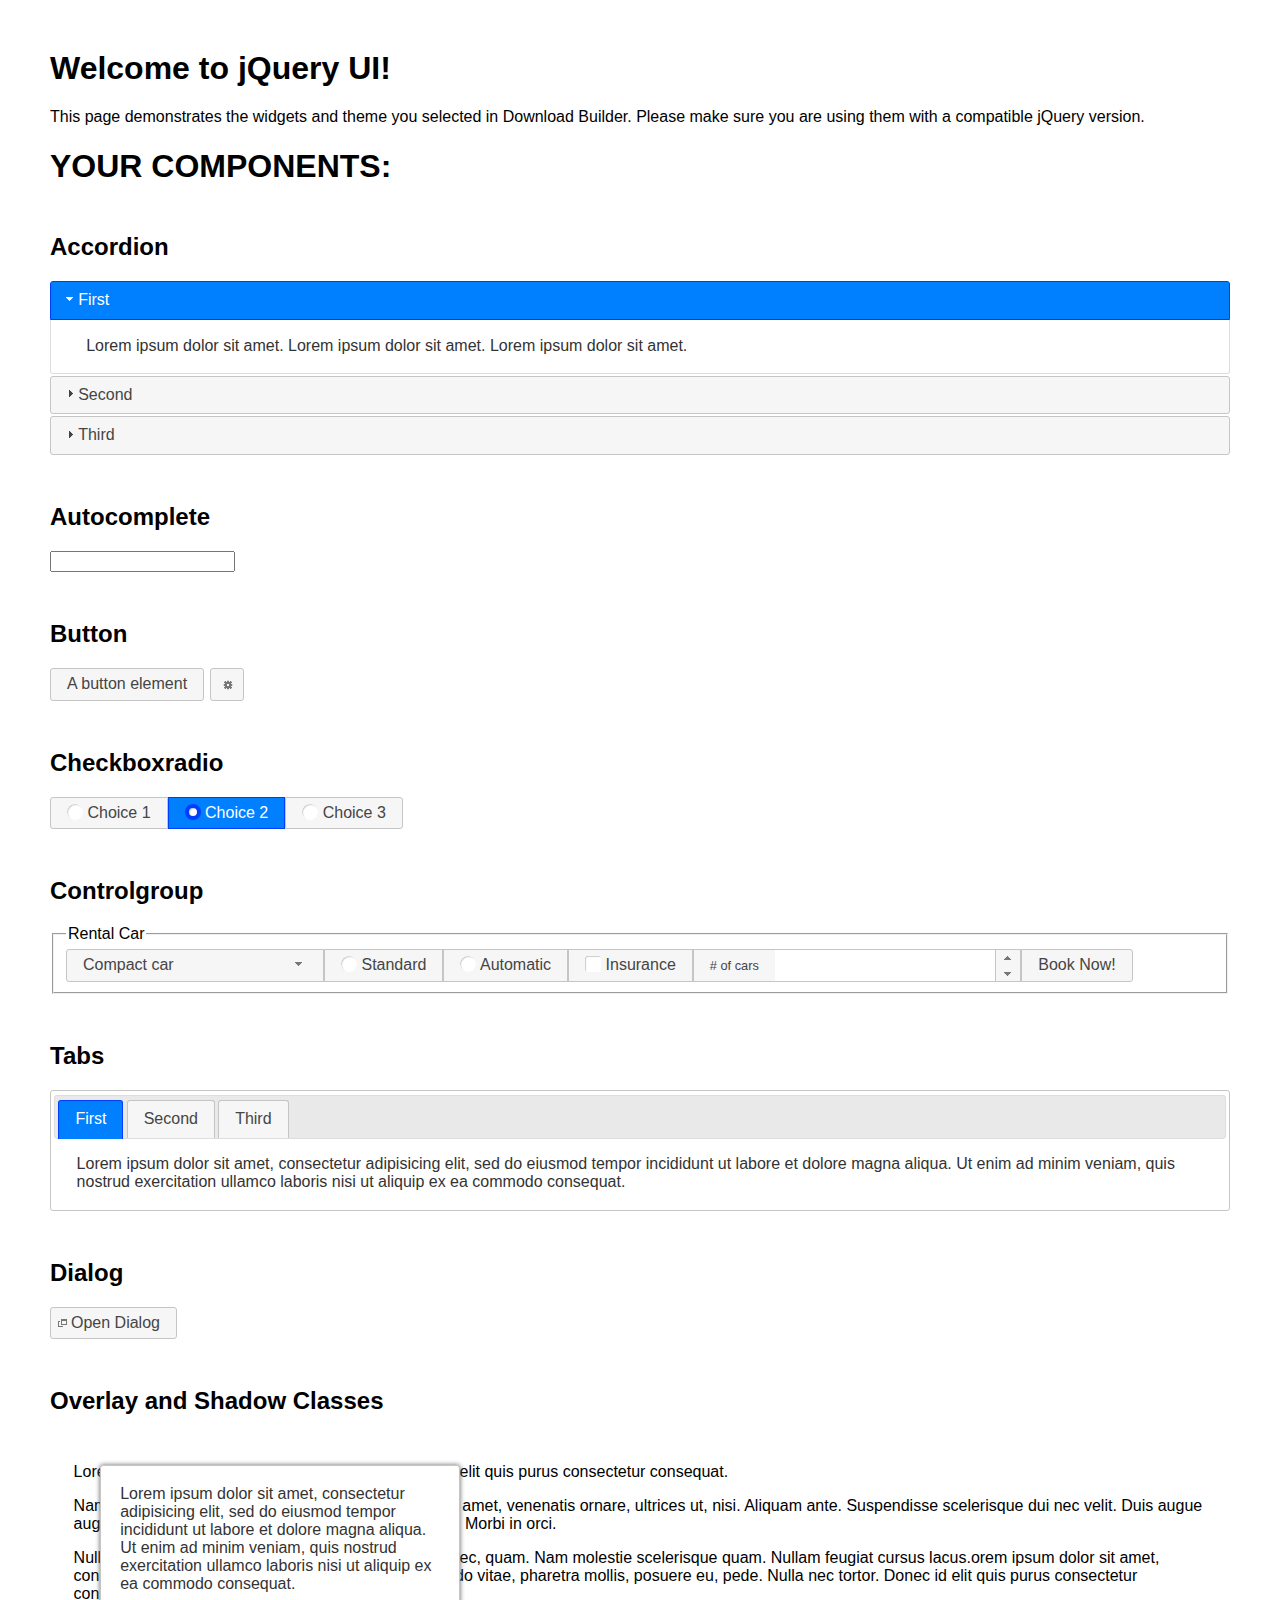
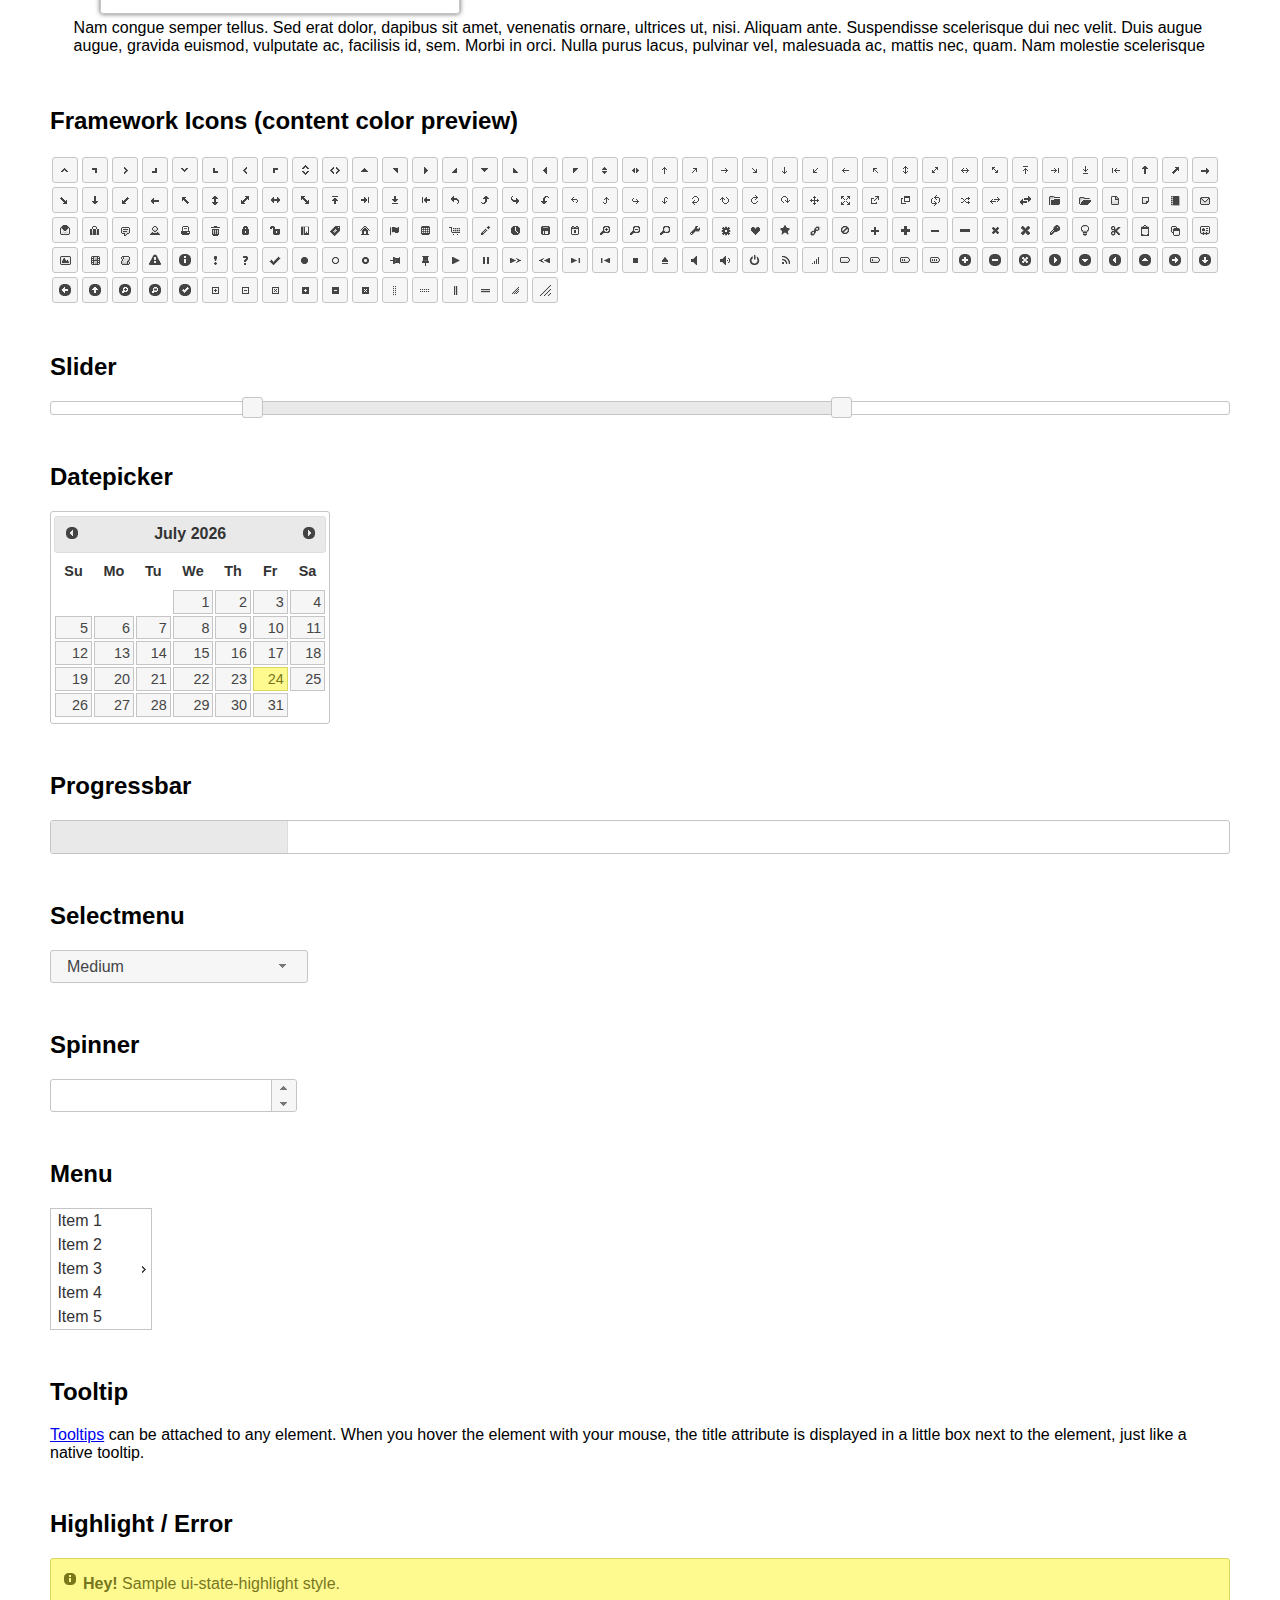
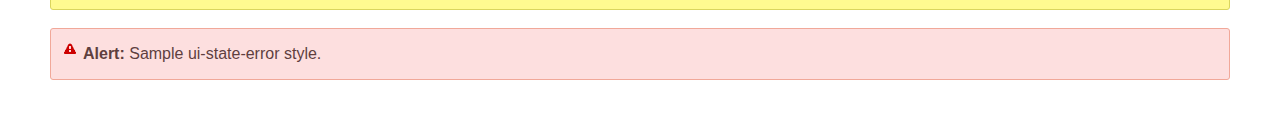
<file: include/css/jquery-ui-1.12.1/jquery-ui-1.12.1/index.html>
<!doctype html>
<html lang="us">
<head>
	<meta charset="utf-8">
	<title>jQuery UI Example Page</title>
	<link href="jquery-ui.css" rel="stylesheet">
	<style>
	body{
		font-family: "Trebuchet MS", sans-serif;
		margin: 50px;
	}
	.demoHeaders {
		margin-top: 2em;
	}
	#dialog-link {
		padding: .4em 1em .4em 20px;
		text-decoration: none;
		position: relative;
	}
	#dialog-link span.ui-icon {
		margin: 0 5px 0 0;
		position: absolute;
		left: .2em;
		top: 50%;
		margin-top: -8px;
	}
	#icons {
		margin: 0;
		padding: 0;
	}
	#icons li {
		margin: 2px;
		position: relative;
		padding: 4px 0;
		cursor: pointer;
		float: left;
		list-style: none;
	}
	#icons span.ui-icon {
		float: left;
		margin: 0 4px;
	}
	.fakewindowcontain .ui-widget-overlay {
		position: absolute;
	}
	select {
		width: 200px;
	}
	</style>
</head>
<body>

<h1>Welcome to jQuery UI!</h1>

<div class="ui-widget">
	<p>This page demonstrates the widgets and theme you selected in Download Builder. Please make sure you are using them with a compatible jQuery version.</p>
</div>

<h1>YOUR COMPONENTS:</h1>


<!-- Accordion -->
<h2 class="demoHeaders">Accordion</h2>
<div id="accordion">
	<h3>First</h3>
	<div>Lorem ipsum dolor sit amet. Lorem ipsum dolor sit amet. Lorem ipsum dolor sit amet.</div>
	<h3>Second</h3>
	<div>Phasellus mattis tincidunt nibh.</div>
	<h3>Third</h3>
	<div>Nam dui erat, auctor a, dignissim quis.</div>
</div>



<!-- Autocomplete -->
<h2 class="demoHeaders">Autocomplete</h2>
<div>
	<input id="autocomplete" title="type &quot;a&quot;">
</div>



<!-- Button -->
<h2 class="demoHeaders">Button</h2>
<button id="button">A button element</button>
<button id="button-icon">An icon-only button</button>



<!-- Checkboxradio -->
<h2 class="demoHeaders">Checkboxradio</h2>
<form style="margin-top: 1em;">
	<div id="radioset">
		<input type="radio" id="radio1" name="radio"><label for="radio1">Choice 1</label>
		<input type="radio" id="radio2" name="radio" checked="checked"><label for="radio2">Choice 2</label>
		<input type="radio" id="radio3" name="radio"><label for="radio3">Choice 3</label>
	</div>
</form>



<!-- Controlgroup -->
<h2 class="demoHeaders">Controlgroup</h2>
<fieldset>
	<legend>Rental Car</legend>
	<div id="controlgroup">
		<select id="car-type">
			<option>Compact car</option>
			<option>Midsize car</option>
			<option>Full size car</option>
			<option>SUV</option>
			<option>Luxury</option>
			<option>Truck</option>
			<option>Van</option>
		</select>
		<label for="transmission-standard">Standard</label>
		<input type="radio" name="transmission" id="transmission-standard">
		<label for="transmission-automatic">Automatic</label>
		<input type="radio" name="transmission" id="transmission-automatic">
		<label for="insurance">Insurance</label>
		<input type="checkbox" name="insurance" id="insurance">
		<label for="horizontal-spinner" class="ui-controlgroup-label"># of cars</label>
		<input id="horizontal-spinner" class="ui-spinner-input">
		<button>Book Now!</button>
	</div>
</fieldset>



<!-- Tabs -->
<h2 class="demoHeaders">Tabs</h2>
<div id="tabs">
	<ul>
		<li><a href="#tabs-1">First</a></li>
		<li><a href="#tabs-2">Second</a></li>
		<li><a href="#tabs-3">Third</a></li>
	</ul>
	<div id="tabs-1">Lorem ipsum dolor sit amet, consectetur adipisicing elit, sed do eiusmod tempor incididunt ut labore et dolore magna aliqua. Ut enim ad minim veniam, quis nostrud exercitation ullamco laboris nisi ut aliquip ex ea commodo consequat.</div>
	<div id="tabs-2">Phasellus mattis tincidunt nibh. Cras orci urna, blandit id, pretium vel, aliquet ornare, felis. Maecenas scelerisque sem non nisl. Fusce sed lorem in enim dictum bibendum.</div>
	<div id="tabs-3">Nam dui erat, auctor a, dignissim quis, sollicitudin eu, felis. Pellentesque nisi urna, interdum eget, sagittis et, consequat vestibulum, lacus. Mauris porttitor ullamcorper augue.</div>
</div>



<h2 class="demoHeaders">Dialog</h2>
<p>
	<button id="dialog-link" class="ui-button ui-corner-all ui-widget">
		<span class="ui-icon ui-icon-newwin"></span>Open Dialog
	</button>
</p>

<h2 class="demoHeaders">Overlay and Shadow Classes</h2>
<div style="position: relative; width: 96%; height: 200px; padding:1% 2%; overflow:hidden;" class="fakewindowcontain">
	<p>Lorem ipsum dolor sit amet,  Nulla nec tortor. Donec id elit quis purus consectetur consequat. </p><p>Nam congue semper tellus. Sed erat dolor, dapibus sit amet, venenatis ornare, ultrices ut, nisi. Aliquam ante. Suspendisse scelerisque dui nec velit. Duis augue augue, gravida euismod, vulputate ac, facilisis id, sem. Morbi in orci. </p><p>Nulla purus lacus, pulvinar vel, malesuada ac, mattis nec, quam. Nam molestie scelerisque quam. Nullam feugiat cursus lacus.orem ipsum dolor sit amet, consectetur adipiscing elit. Donec libero risus, commodo vitae, pharetra mollis, posuere eu, pede. Nulla nec tortor. Donec id elit quis purus consectetur consequat. </p><p>Nam congue semper tellus. Sed erat dolor, dapibus sit amet, venenatis ornare, ultrices ut, nisi. Aliquam ante. Suspendisse scelerisque dui nec velit. Duis augue augue, gravida euismod, vulputate ac, facilisis id, sem. Morbi in orci. Nulla purus lacus, pulvinar vel, malesuada ac, mattis nec, quam. Nam molestie scelerisque quam. </p><p>Nullam feugiat cursus lacus.orem ipsum dolor sit amet, consectetur adipiscing elit. Donec libero risus, commodo vitae, pharetra mollis, posuere eu, pede. Nulla nec tortor. Donec id elit quis purus consectetur consequat. Nam congue semper tellus. Sed erat dolor, dapibus sit amet, venenatis ornare, ultrices ut, nisi. Aliquam ante. </p><p>Suspendisse scelerisque dui nec velit. Duis augue augue, gravida euismod, vulputate ac, facilisis id, sem. Morbi in orci. Nulla purus lacus, pulvinar vel, malesuada ac, mattis nec, quam. Nam molestie scelerisque quam. Nullam feugiat cursus lacus.orem ipsum dolor sit amet, consectetur adipiscing elit. Donec libero risus, commodo vitae, pharetra mollis, posuere eu, pede. Nulla nec tortor. Donec id elit quis purus consectetur consequat. Nam congue semper tellus. Sed erat dolor, dapibus sit amet, venenatis ornare, ultrices ut, nisi. </p>

	<!-- ui-dialog -->
	<div class="ui-widget-overlay ui-front"></div>
	<div style="position: absolute; width: 320px; left: 50px; top: 30px; padding: 1.2em" class="ui-widget ui-front ui-widget-content ui-corner-all ui-widget-shadow">
		Lorem ipsum dolor sit amet, consectetur adipisicing elit, sed do eiusmod tempor incididunt ut labore et dolore magna aliqua. Ut enim ad minim veniam, quis nostrud exercitation ullamco laboris nisi ut aliquip ex ea commodo consequat.
	</div>

</div>

<!-- ui-dialog -->
<div id="dialog" title="Dialog Title">
	<p>Lorem ipsum dolor sit amet, consectetur adipisicing elit, sed do eiusmod tempor incididunt ut labore et dolore magna aliqua. Ut enim ad minim veniam, quis nostrud exercitation ullamco laboris nisi ut aliquip ex ea commodo consequat.</p>
</div>



<h2 class="demoHeaders">Framework Icons (content color preview)</h2>
<ul id="icons" class="ui-widget ui-helper-clearfix">
	<li class="ui-state-default ui-corner-all" title=".ui-icon-caret-1-n"><span class="ui-icon ui-icon-caret-1-n"></span></li>
	<li class="ui-state-default ui-corner-all" title=".ui-icon-caret-1-ne"><span class="ui-icon ui-icon-caret-1-ne"></span></li>
	<li class="ui-state-default ui-corner-all" title=".ui-icon-caret-1-e"><span class="ui-icon ui-icon-caret-1-e"></span></li>
	<li class="ui-state-default ui-corner-all" title=".ui-icon-caret-1-se"><span class="ui-icon ui-icon-caret-1-se"></span></li>
	<li class="ui-state-default ui-corner-all" title=".ui-icon-caret-1-s"><span class="ui-icon ui-icon-caret-1-s"></span></li>
	<li class="ui-state-default ui-corner-all" title=".ui-icon-caret-1-sw"><span class="ui-icon ui-icon-caret-1-sw"></span></li>
	<li class="ui-state-default ui-corner-all" title=".ui-icon-caret-1-w"><span class="ui-icon ui-icon-caret-1-w"></span></li>
	<li class="ui-state-default ui-corner-all" title=".ui-icon-caret-1-nw"><span class="ui-icon ui-icon-caret-1-nw"></span></li>
	<li class="ui-state-default ui-corner-all" title=".ui-icon-caret-2-n-s"><span class="ui-icon ui-icon-caret-2-n-s"></span></li>
	<li class="ui-state-default ui-corner-all" title=".ui-icon-caret-2-e-w"><span class="ui-icon ui-icon-caret-2-e-w"></span></li>
	<li class="ui-state-default ui-corner-all" title=".ui-icon-triangle-1-n"><span class="ui-icon ui-icon-triangle-1-n"></span></li>
	<li class="ui-state-default ui-corner-all" title=".ui-icon-triangle-1-ne"><span class="ui-icon ui-icon-triangle-1-ne"></span></li>
	<li class="ui-state-default ui-corner-all" title=".ui-icon-triangle-1-e"><span class="ui-icon ui-icon-triangle-1-e"></span></li>
	<li class="ui-state-default ui-corner-all" title=".ui-icon-triangle-1-se"><span class="ui-icon ui-icon-triangle-1-se"></span></li>
	<li class="ui-state-default ui-corner-all" title=".ui-icon-triangle-1-s"><span class="ui-icon ui-icon-triangle-1-s"></span></li>
	<li class="ui-state-default ui-corner-all" title=".ui-icon-triangle-1-sw"><span class="ui-icon ui-icon-triangle-1-sw"></span></li>
	<li class="ui-state-default ui-corner-all" title=".ui-icon-triangle-1-w"><span class="ui-icon ui-icon-triangle-1-w"></span></li>
	<li class="ui-state-default ui-corner-all" title=".ui-icon-triangle-1-nw"><span class="ui-icon ui-icon-triangle-1-nw"></span></li>
	<li class="ui-state-default ui-corner-all" title=".ui-icon-triangle-2-n-s"><span class="ui-icon ui-icon-triangle-2-n-s"></span></li>
	<li class="ui-state-default ui-corner-all" title=".ui-icon-triangle-2-e-w"><span class="ui-icon ui-icon-triangle-2-e-w"></span></li>
	<li class="ui-state-default ui-corner-all" title=".ui-icon-arrow-1-n"><span class="ui-icon ui-icon-arrow-1-n"></span></li>
	<li class="ui-state-default ui-corner-all" title=".ui-icon-arrow-1-ne"><span class="ui-icon ui-icon-arrow-1-ne"></span></li>
	<li class="ui-state-default ui-corner-all" title=".ui-icon-arrow-1-e"><span class="ui-icon ui-icon-arrow-1-e"></span></li>
	<li class="ui-state-default ui-corner-all" title=".ui-icon-arrow-1-se"><span class="ui-icon ui-icon-arrow-1-se"></span></li>
	<li class="ui-state-default ui-corner-all" title=".ui-icon-arrow-1-s"><span class="ui-icon ui-icon-arrow-1-s"></span></li>
	<li class="ui-state-default ui-corner-all" title=".ui-icon-arrow-1-sw"><span class="ui-icon ui-icon-arrow-1-sw"></span></li>
	<li class="ui-state-default ui-corner-all" title=".ui-icon-arrow-1-w"><span class="ui-icon ui-icon-arrow-1-w"></span></li>
	<li class="ui-state-default ui-corner-all" title=".ui-icon-arrow-1-nw"><span class="ui-icon ui-icon-arrow-1-nw"></span></li>
	<li class="ui-state-default ui-corner-all" title=".ui-icon-arrow-2-n-s"><span class="ui-icon ui-icon-arrow-2-n-s"></span></li>
	<li class="ui-state-default ui-corner-all" title=".ui-icon-arrow-2-ne-sw"><span class="ui-icon ui-icon-arrow-2-ne-sw"></span></li>
	<li class="ui-state-default ui-corner-all" title=".ui-icon-arrow-2-e-w"><span class="ui-icon ui-icon-arrow-2-e-w"></span></li>
	<li class="ui-state-default ui-corner-all" title=".ui-icon-arrow-2-se-nw"><span class="ui-icon ui-icon-arrow-2-se-nw"></span></li>
	<li class="ui-state-default ui-corner-all" title=".ui-icon-arrowstop-1-n"><span class="ui-icon ui-icon-arrowstop-1-n"></span></li>
	<li class="ui-state-default ui-corner-all" title=".ui-icon-arrowstop-1-e"><span class="ui-icon ui-icon-arrowstop-1-e"></span></li>
	<li class="ui-state-default ui-corner-all" title=".ui-icon-arrowstop-1-s"><span class="ui-icon ui-icon-arrowstop-1-s"></span></li>
	<li class="ui-state-default ui-corner-all" title=".ui-icon-arrowstop-1-w"><span class="ui-icon ui-icon-arrowstop-1-w"></span></li>
	<li class="ui-state-default ui-corner-all" title=".ui-icon-arrowthick-1-n"><span class="ui-icon ui-icon-arrowthick-1-n"></span></li>
	<li class="ui-state-default ui-corner-all" title=".ui-icon-arrowthick-1-ne"><span class="ui-icon ui-icon-arrowthick-1-ne"></span></li>
	<li class="ui-state-default ui-corner-all" title=".ui-icon-arrowthick-1-e"><span class="ui-icon ui-icon-arrowthick-1-e"></span></li>
	<li class="ui-state-default ui-corner-all" title=".ui-icon-arrowthick-1-se"><span class="ui-icon ui-icon-arrowthick-1-se"></span></li>
	<li class="ui-state-default ui-corner-all" title=".ui-icon-arrowthick-1-s"><span class="ui-icon ui-icon-arrowthick-1-s"></span></li>
	<li class="ui-state-default ui-corner-all" title=".ui-icon-arrowthick-1-sw"><span class="ui-icon ui-icon-arrowthick-1-sw"></span></li>
	<li class="ui-state-default ui-corner-all" title=".ui-icon-arrowthick-1-w"><span class="ui-icon ui-icon-arrowthick-1-w"></span></li>
	<li class="ui-state-default ui-corner-all" title=".ui-icon-arrowthick-1-nw"><span class="ui-icon ui-icon-arrowthick-1-nw"></span></li>
	<li class="ui-state-default ui-corner-all" title=".ui-icon-arrowthick-2-n-s"><span class="ui-icon ui-icon-arrowthick-2-n-s"></span></li>
	<li class="ui-state-default ui-corner-all" title=".ui-icon-arrowthick-2-ne-sw"><span class="ui-icon ui-icon-arrowthick-2-ne-sw"></span></li>
	<li class="ui-state-default ui-corner-all" title=".ui-icon-arrowthick-2-e-w"><span class="ui-icon ui-icon-arrowthick-2-e-w"></span></li>
	<li class="ui-state-default ui-corner-all" title=".ui-icon-arrowthick-2-se-nw"><span class="ui-icon ui-icon-arrowthick-2-se-nw"></span></li>
	<li class="ui-state-default ui-corner-all" title=".ui-icon-arrowthickstop-1-n"><span class="ui-icon ui-icon-arrowthickstop-1-n"></span></li>
	<li class="ui-state-default ui-corner-all" title=".ui-icon-arrowthickstop-1-e"><span class="ui-icon ui-icon-arrowthickstop-1-e"></span></li>
	<li class="ui-state-default ui-corner-all" title=".ui-icon-arrowthickstop-1-s"><span class="ui-icon ui-icon-arrowthickstop-1-s"></span></li>
	<li class="ui-state-default ui-corner-all" title=".ui-icon-arrowthickstop-1-w"><span class="ui-icon ui-icon-arrowthickstop-1-w"></span></li>
	<li class="ui-state-default ui-corner-all" title=".ui-icon-arrowreturnthick-1-w"><span class="ui-icon ui-icon-arrowreturnthick-1-w"></span></li>
	<li class="ui-state-default ui-corner-all" title=".ui-icon-arrowreturnthick-1-n"><span class="ui-icon ui-icon-arrowreturnthick-1-n"></span></li>
	<li class="ui-state-default ui-corner-all" title=".ui-icon-arrowreturnthick-1-e"><span class="ui-icon ui-icon-arrowreturnthick-1-e"></span></li>
	<li class="ui-state-default ui-corner-all" title=".ui-icon-arrowreturnthick-1-s"><span class="ui-icon ui-icon-arrowreturnthick-1-s"></span></li>
	<li class="ui-state-default ui-corner-all" title=".ui-icon-arrowreturn-1-w"><span class="ui-icon ui-icon-arrowreturn-1-w"></span></li>
	<li class="ui-state-default ui-corner-all" title=".ui-icon-arrowreturn-1-n"><span class="ui-icon ui-icon-arrowreturn-1-n"></span></li>
	<li class="ui-state-default ui-corner-all" title=".ui-icon-arrowreturn-1-e"><span class="ui-icon ui-icon-arrowreturn-1-e"></span></li>
	<li class="ui-state-default ui-corner-all" title=".ui-icon-arrowreturn-1-s"><span class="ui-icon ui-icon-arrowreturn-1-s"></span></li>
	<li class="ui-state-default ui-corner-all" title=".ui-icon-arrowrefresh-1-w"><span class="ui-icon ui-icon-arrowrefresh-1-w"></span></li>
	<li class="ui-state-default ui-corner-all" title=".ui-icon-arrowrefresh-1-n"><span class="ui-icon ui-icon-arrowrefresh-1-n"></span></li>
	<li class="ui-state-default ui-corner-all" title=".ui-icon-arrowrefresh-1-e"><span class="ui-icon ui-icon-arrowrefresh-1-e"></span></li>
	<li class="ui-state-default ui-corner-all" title=".ui-icon-arrowrefresh-1-s"><span class="ui-icon ui-icon-arrowrefresh-1-s"></span></li>
	<li class="ui-state-default ui-corner-all" title=".ui-icon-arrow-4"><span class="ui-icon ui-icon-arrow-4"></span></li>
	<li class="ui-state-default ui-corner-all" title=".ui-icon-arrow-4-diag"><span class="ui-icon ui-icon-arrow-4-diag"></span></li>
	<li class="ui-state-default ui-corner-all" title=".ui-icon-extlink"><span class="ui-icon ui-icon-extlink"></span></li>
	<li class="ui-state-default ui-corner-all" title=".ui-icon-newwin"><span class="ui-icon ui-icon-newwin"></span></li>
	<li class="ui-state-default ui-corner-all" title=".ui-icon-refresh"><span class="ui-icon ui-icon-refresh"></span></li>
	<li class="ui-state-default ui-corner-all" title=".ui-icon-shuffle"><span class="ui-icon ui-icon-shuffle"></span></li>
	<li class="ui-state-default ui-corner-all" title=".ui-icon-transfer-e-w"><span class="ui-icon ui-icon-transfer-e-w"></span></li>
	<li class="ui-state-default ui-corner-all" title=".ui-icon-transferthick-e-w"><span class="ui-icon ui-icon-transferthick-e-w"></span></li>
	<li class="ui-state-default ui-corner-all" title=".ui-icon-folder-collapsed"><span class="ui-icon ui-icon-folder-collapsed"></span></li>
	<li class="ui-state-default ui-corner-all" title=".ui-icon-folder-open"><span class="ui-icon ui-icon-folder-open"></span></li>
	<li class="ui-state-default ui-corner-all" title=".ui-icon-document"><span class="ui-icon ui-icon-document"></span></li>
	<li class="ui-state-default ui-corner-all" title=".ui-icon-document-b"><span class="ui-icon ui-icon-document-b"></span></li>
	<li class="ui-state-default ui-corner-all" title=".ui-icon-note"><span class="ui-icon ui-icon-note"></span></li>
	<li class="ui-state-default ui-corner-all" title=".ui-icon-mail-closed"><span class="ui-icon ui-icon-mail-closed"></span></li>
	<li class="ui-state-default ui-corner-all" title=".ui-icon-mail-open"><span class="ui-icon ui-icon-mail-open"></span></li>
	<li class="ui-state-default ui-corner-all" title=".ui-icon-suitcase"><span class="ui-icon ui-icon-suitcase"></span></li>
	<li class="ui-state-default ui-corner-all" title=".ui-icon-comment"><span class="ui-icon ui-icon-comment"></span></li>
	<li class="ui-state-default ui-corner-all" title=".ui-icon-person"><span class="ui-icon ui-icon-person"></span></li>
	<li class="ui-state-default ui-corner-all" title=".ui-icon-print"><span class="ui-icon ui-icon-print"></span></li>
	<li class="ui-state-default ui-corner-all" title=".ui-icon-trash"><span class="ui-icon ui-icon-trash"></span></li>
	<li class="ui-state-default ui-corner-all" title=".ui-icon-locked"><span class="ui-icon ui-icon-locked"></span></li>
	<li class="ui-state-default ui-corner-all" title=".ui-icon-unlocked"><span class="ui-icon ui-icon-unlocked"></span></li>
	<li class="ui-state-default ui-corner-all" title=".ui-icon-bookmark"><span class="ui-icon ui-icon-bookmark"></span></li>
	<li class="ui-state-default ui-corner-all" title=".ui-icon-tag"><span class="ui-icon ui-icon-tag"></span></li>
	<li class="ui-state-default ui-corner-all" title=".ui-icon-home"><span class="ui-icon ui-icon-home"></span></li>
	<li class="ui-state-default ui-corner-all" title=".ui-icon-flag"><span class="ui-icon ui-icon-flag"></span></li>
	<li class="ui-state-default ui-corner-all" title=".ui-icon-calculator"><span class="ui-icon ui-icon-calculator"></span></li>
	<li class="ui-state-default ui-corner-all" title=".ui-icon-cart"><span class="ui-icon ui-icon-cart"></span></li>
	<li class="ui-state-default ui-corner-all" title=".ui-icon-pencil"><span class="ui-icon ui-icon-pencil"></span></li>
	<li class="ui-state-default ui-corner-all" title=".ui-icon-clock"><span class="ui-icon ui-icon-clock"></span></li>
	<li class="ui-state-default ui-corner-all" title=".ui-icon-disk"><span class="ui-icon ui-icon-disk"></span></li>
	<li class="ui-state-default ui-corner-all" title=".ui-icon-calendar"><span class="ui-icon ui-icon-calendar"></span></li>
	<li class="ui-state-default ui-corner-all" title=".ui-icon-zoomin"><span class="ui-icon ui-icon-zoomin"></span></li>
	<li class="ui-state-default ui-corner-all" title=".ui-icon-zoomout"><span class="ui-icon ui-icon-zoomout"></span></li>
	<li class="ui-state-default ui-corner-all" title=".ui-icon-search"><span class="ui-icon ui-icon-search"></span></li>
	<li class="ui-state-default ui-corner-all" title=".ui-icon-wrench"><span class="ui-icon ui-icon-wrench"></span></li>
	<li class="ui-state-default ui-corner-all" title=".ui-icon-gear"><span class="ui-icon ui-icon-gear"></span></li>
	<li class="ui-state-default ui-corner-all" title=".ui-icon-heart"><span class="ui-icon ui-icon-heart"></span></li>
	<li class="ui-state-default ui-corner-all" title=".ui-icon-star"><span class="ui-icon ui-icon-star"></span></li>
	<li class="ui-state-default ui-corner-all" title=".ui-icon-link"><span class="ui-icon ui-icon-link"></span></li>
	<li class="ui-state-default ui-corner-all" title=".ui-icon-cancel"><span class="ui-icon ui-icon-cancel"></span></li>
	<li class="ui-state-default ui-corner-all" title=".ui-icon-plus"><span class="ui-icon ui-icon-plus"></span></li>
	<li class="ui-state-default ui-corner-all" title=".ui-icon-plusthick"><span class="ui-icon ui-icon-plusthick"></span></li>
	<li class="ui-state-default ui-corner-all" title=".ui-icon-minus"><span class="ui-icon ui-icon-minus"></span></li>
	<li class="ui-state-default ui-corner-all" title=".ui-icon-minusthick"><span class="ui-icon ui-icon-minusthick"></span></li>
	<li class="ui-state-default ui-corner-all" title=".ui-icon-close"><span class="ui-icon ui-icon-close"></span></li>
	<li class="ui-state-default ui-corner-all" title=".ui-icon-closethick"><span class="ui-icon ui-icon-closethick"></span></li>
	<li class="ui-state-default ui-corner-all" title=".ui-icon-key"><span class="ui-icon ui-icon-key"></span></li>
	<li class="ui-state-default ui-corner-all" title=".ui-icon-lightbulb"><span class="ui-icon ui-icon-lightbulb"></span></li>
	<li class="ui-state-default ui-corner-all" title=".ui-icon-scissors"><span class="ui-icon ui-icon-scissors"></span></li>
	<li class="ui-state-default ui-corner-all" title=".ui-icon-clipboard"><span class="ui-icon ui-icon-clipboard"></span></li>
	<li class="ui-state-default ui-corner-all" title=".ui-icon-copy"><span class="ui-icon ui-icon-copy"></span></li>
	<li class="ui-state-default ui-corner-all" title=".ui-icon-contact"><span class="ui-icon ui-icon-contact"></span></li>
	<li class="ui-state-default ui-corner-all" title=".ui-icon-image"><span class="ui-icon ui-icon-image"></span></li>
	<li class="ui-state-default ui-corner-all" title=".ui-icon-video"><span class="ui-icon ui-icon-video"></span></li>
	<li class="ui-state-default ui-corner-all" title=".ui-icon-script"><span class="ui-icon ui-icon-script"></span></li>
	<li class="ui-state-default ui-corner-all" title=".ui-icon-alert"><span class="ui-icon ui-icon-alert"></span></li>
	<li class="ui-state-default ui-corner-all" title=".ui-icon-info"><span class="ui-icon ui-icon-info"></span></li>
	<li class="ui-state-default ui-corner-all" title=".ui-icon-notice"><span class="ui-icon ui-icon-notice"></span></li>
	<li class="ui-state-default ui-corner-all" title=".ui-icon-help"><span class="ui-icon ui-icon-help"></span></li>
	<li class="ui-state-default ui-corner-all" title=".ui-icon-check"><span class="ui-icon ui-icon-check"></span></li>
	<li class="ui-state-default ui-corner-all" title=".ui-icon-bullet"><span class="ui-icon ui-icon-bullet"></span></li>
	<li class="ui-state-default ui-corner-all" title=".ui-icon-radio-off"><span class="ui-icon ui-icon-radio-off"></span></li>
	<li class="ui-state-default ui-corner-all" title=".ui-icon-radio-on"><span class="ui-icon ui-icon-radio-on"></span></li>
	<li class="ui-state-default ui-corner-all" title=".ui-icon-pin-w"><span class="ui-icon ui-icon-pin-w"></span></li>
	<li class="ui-state-default ui-corner-all" title=".ui-icon-pin-s"><span class="ui-icon ui-icon-pin-s"></span></li>
	<li class="ui-state-default ui-corner-all" title=".ui-icon-play"><span class="ui-icon ui-icon-play"></span></li>
	<li class="ui-state-default ui-corner-all" title=".ui-icon-pause"><span class="ui-icon ui-icon-pause"></span></li>
	<li class="ui-state-default ui-corner-all" title=".ui-icon-seek-next"><span class="ui-icon ui-icon-seek-next"></span></li>
	<li class="ui-state-default ui-corner-all" title=".ui-icon-seek-prev"><span class="ui-icon ui-icon-seek-prev"></span></li>
	<li class="ui-state-default ui-corner-all" title=".ui-icon-seek-end"><span class="ui-icon ui-icon-seek-end"></span></li>
	<li class="ui-state-default ui-corner-all" title=".ui-icon-seek-first"><span class="ui-icon ui-icon-seek-first"></span></li>
	<li class="ui-state-default ui-corner-all" title=".ui-icon-stop"><span class="ui-icon ui-icon-stop"></span></li>
	<li class="ui-state-default ui-corner-all" title=".ui-icon-eject"><span class="ui-icon ui-icon-eject"></span></li>
	<li class="ui-state-default ui-corner-all" title=".ui-icon-volume-off"><span class="ui-icon ui-icon-volume-off"></span></li>
	<li class="ui-state-default ui-corner-all" title=".ui-icon-volume-on"><span class="ui-icon ui-icon-volume-on"></span></li>
	<li class="ui-state-default ui-corner-all" title=".ui-icon-power"><span class="ui-icon ui-icon-power"></span></li>
	<li class="ui-state-default ui-corner-all" title=".ui-icon-signal-diag"><span class="ui-icon ui-icon-signal-diag"></span></li>
	<li class="ui-state-default ui-corner-all" title=".ui-icon-signal"><span class="ui-icon ui-icon-signal"></span></li>
	<li class="ui-state-default ui-corner-all" title=".ui-icon-battery-0"><span class="ui-icon ui-icon-battery-0"></span></li>
	<li class="ui-state-default ui-corner-all" title=".ui-icon-battery-1"><span class="ui-icon ui-icon-battery-1"></span></li>
	<li class="ui-state-default ui-corner-all" title=".ui-icon-battery-2"><span class="ui-icon ui-icon-battery-2"></span></li>
	<li class="ui-state-default ui-corner-all" title=".ui-icon-battery-3"><span class="ui-icon ui-icon-battery-3"></span></li>
	<li class="ui-state-default ui-corner-all" title=".ui-icon-circle-plus"><span class="ui-icon ui-icon-circle-plus"></span></li>
	<li class="ui-state-default ui-corner-all" title=".ui-icon-circle-minus"><span class="ui-icon ui-icon-circle-minus"></span></li>
	<li class="ui-state-default ui-corner-all" title=".ui-icon-circle-close"><span class="ui-icon ui-icon-circle-close"></span></li>
	<li class="ui-state-default ui-corner-all" title=".ui-icon-circle-triangle-e"><span class="ui-icon ui-icon-circle-triangle-e"></span></li>
	<li class="ui-state-default ui-corner-all" title=".ui-icon-circle-triangle-s"><span class="ui-icon ui-icon-circle-triangle-s"></span></li>
	<li class="ui-state-default ui-corner-all" title=".ui-icon-circle-triangle-w"><span class="ui-icon ui-icon-circle-triangle-w"></span></li>
	<li class="ui-state-default ui-corner-all" title=".ui-icon-circle-triangle-n"><span class="ui-icon ui-icon-circle-triangle-n"></span></li>
	<li class="ui-state-default ui-corner-all" title=".ui-icon-circle-arrow-e"><span class="ui-icon ui-icon-circle-arrow-e"></span></li>
	<li class="ui-state-default ui-corner-all" title=".ui-icon-circle-arrow-s"><span class="ui-icon ui-icon-circle-arrow-s"></span></li>
	<li class="ui-state-default ui-corner-all" title=".ui-icon-circle-arrow-w"><span class="ui-icon ui-icon-circle-arrow-w"></span></li>
	<li class="ui-state-default ui-corner-all" title=".ui-icon-circle-arrow-n"><span class="ui-icon ui-icon-circle-arrow-n"></span></li>
	<li class="ui-state-default ui-corner-all" title=".ui-icon-circle-zoomin"><span class="ui-icon ui-icon-circle-zoomin"></span></li>
	<li class="ui-state-default ui-corner-all" title=".ui-icon-circle-zoomout"><span class="ui-icon ui-icon-circle-zoomout"></span></li>
	<li class="ui-state-default ui-corner-all" title=".ui-icon-circle-check"><span class="ui-icon ui-icon-circle-check"></span></li>
	<li class="ui-state-default ui-corner-all" title=".ui-icon-circlesmall-plus"><span class="ui-icon ui-icon-circlesmall-plus"></span></li>
	<li class="ui-state-default ui-corner-all" title=".ui-icon-circlesmall-minus"><span class="ui-icon ui-icon-circlesmall-minus"></span></li>
	<li class="ui-state-default ui-corner-all" title=".ui-icon-circlesmall-close"><span class="ui-icon ui-icon-circlesmall-close"></span></li>
	<li class="ui-state-default ui-corner-all" title=".ui-icon-squaresmall-plus"><span class="ui-icon ui-icon-squaresmall-plus"></span></li>
	<li class="ui-state-default ui-corner-all" title=".ui-icon-squaresmall-minus"><span class="ui-icon ui-icon-squaresmall-minus"></span></li>
	<li class="ui-state-default ui-corner-all" title=".ui-icon-squaresmall-close"><span class="ui-icon ui-icon-squaresmall-close"></span></li>
	<li class="ui-state-default ui-corner-all" title=".ui-icon-grip-dotted-vertical"><span class="ui-icon ui-icon-grip-dotted-vertical"></span></li>
	<li class="ui-state-default ui-corner-all" title=".ui-icon-grip-dotted-horizontal"><span class="ui-icon ui-icon-grip-dotted-horizontal"></span></li>
	<li class="ui-state-default ui-corner-all" title=".ui-icon-grip-solid-vertical"><span class="ui-icon ui-icon-grip-solid-vertical"></span></li>
	<li class="ui-state-default ui-corner-all" title=".ui-icon-grip-solid-horizontal"><span class="ui-icon ui-icon-grip-solid-horizontal"></span></li>
	<li class="ui-state-default ui-corner-all" title=".ui-icon-gripsmall-diagonal-se"><span class="ui-icon ui-icon-gripsmall-diagonal-se"></span></li>
	<li class="ui-state-default ui-corner-all" title=".ui-icon-grip-diagonal-se"><span class="ui-icon ui-icon-grip-diagonal-se"></span></li>
</ul>


<!-- Slider -->
<h2 class="demoHeaders">Slider</h2>
<div id="slider"></div>



<!-- Datepicker -->
<h2 class="demoHeaders">Datepicker</h2>
<div id="datepicker"></div>



<!-- Progressbar -->
<h2 class="demoHeaders">Progressbar</h2>
<div id="progressbar"></div>



<!-- Progressbar -->
<h2 class="demoHeaders">Selectmenu</h2>
<select id="selectmenu">
	<option>Slower</option>
	<option>Slow</option>
	<option selected="selected">Medium</option>
	<option>Fast</option>
	<option>Faster</option>
</select>



<!-- Spinner -->
<h2 class="demoHeaders">Spinner</h2>
<input id="spinner">



<!-- Menu -->
<h2 class="demoHeaders">Menu</h2>
<ul style="width:100px;" id="menu">
	<li><div>Item 1</div></li>
	<li><div>Item 2</div></li>
	<li><div>Item 3</div>
		<ul>
			<li><div>Item 3-1</div></li>
			<li><div>Item 3-2</div></li>
			<li><div>Item 3-3</div></li>
			<li><div>Item 3-4</div></li>
			<li><div>Item 3-5</div></li>
		</ul>
	</li>
	<li><div>Item 4</div></li>
	<li><div>Item 5</div></li>
</ul>



<!-- Tooltip -->
<h2 class="demoHeaders">Tooltip</h2>
<p id="tooltip">
	<a href="#" title="That&apos;s what this widget is">Tooltips</a> can be attached to any element. When you hover
the element with your mouse, the title attribute is displayed in a little box next to the element, just like a native tooltip.
</p>


<!-- Highlight / Error -->
<h2 class="demoHeaders">Highlight / Error</h2>
<div class="ui-widget">
	<div class="ui-state-highlight ui-corner-all" style="margin-top: 20px; padding: 0 .7em;">
		<p><span class="ui-icon ui-icon-info" style="float: left; margin-right: .3em;"></span>
		<strong>Hey!</strong> Sample ui-state-highlight style.</p>
	</div>
</div>
<br>
<div class="ui-widget">
	<div class="ui-state-error ui-corner-all" style="padding: 0 .7em;">
		<p><span class="ui-icon ui-icon-alert" style="float: left; margin-right: .3em;"></span>
		<strong>Alert:</strong> Sample ui-state-error style.</p>
	</div>
</div>

<script src="external/jquery/jquery.js"></script>
<script src="jquery-ui.js"></script>
<script>

$( "#accordion" ).accordion();



var availableTags = [
	"ActionScript",
	"AppleScript",
	"Asp",
	"BASIC",
	"C",
	"C++",
	"Clojure",
	"COBOL",
	"ColdFusion",
	"Erlang",
	"Fortran",
	"Groovy",
	"Haskell",
	"Java",
	"JavaScript",
	"Lisp",
	"Perl",
	"PHP",
	"Python",
	"Ruby",
	"Scala",
	"Scheme"
];
$( "#autocomplete" ).autocomplete({
	source: availableTags
});



$( "#button" ).button();
$( "#button-icon" ).button({
	icon: "ui-icon-gear",
	showLabel: false
});



$( "#radioset" ).buttonset();



$( "#controlgroup" ).controlgroup();



$( "#tabs" ).tabs();



$( "#dialog" ).dialog({
	autoOpen: false,
	width: 400,
	buttons: [
		{
			text: "Ok",
			click: function() {
				$( this ).dialog( "close" );
			}
		},
		{
			text: "Cancel",
			click: function() {
				$( this ).dialog( "close" );
			}
		}
	]
});

// Link to open the dialog
$( "#dialog-link" ).click(function( event ) {
	$( "#dialog" ).dialog( "open" );
	event.preventDefault();
});



$( "#datepicker" ).datepicker({
	inline: true
});



$( "#slider" ).slider({
	range: true,
	values: [ 17, 67 ]
});



$( "#progressbar" ).progressbar({
	value: 20
});



$( "#spinner" ).spinner();



$( "#menu" ).menu();



$( "#tooltip" ).tooltip();



$( "#selectmenu" ).selectmenu();


// Hover states on the static widgets
$( "#dialog-link, #icons li" ).hover(
	function() {
		$( this ).addClass( "ui-state-hover" );
	},
	function() {
		$( this ).removeClass( "ui-state-hover" );
	}
);
</script>
</body>
</html>
</file>
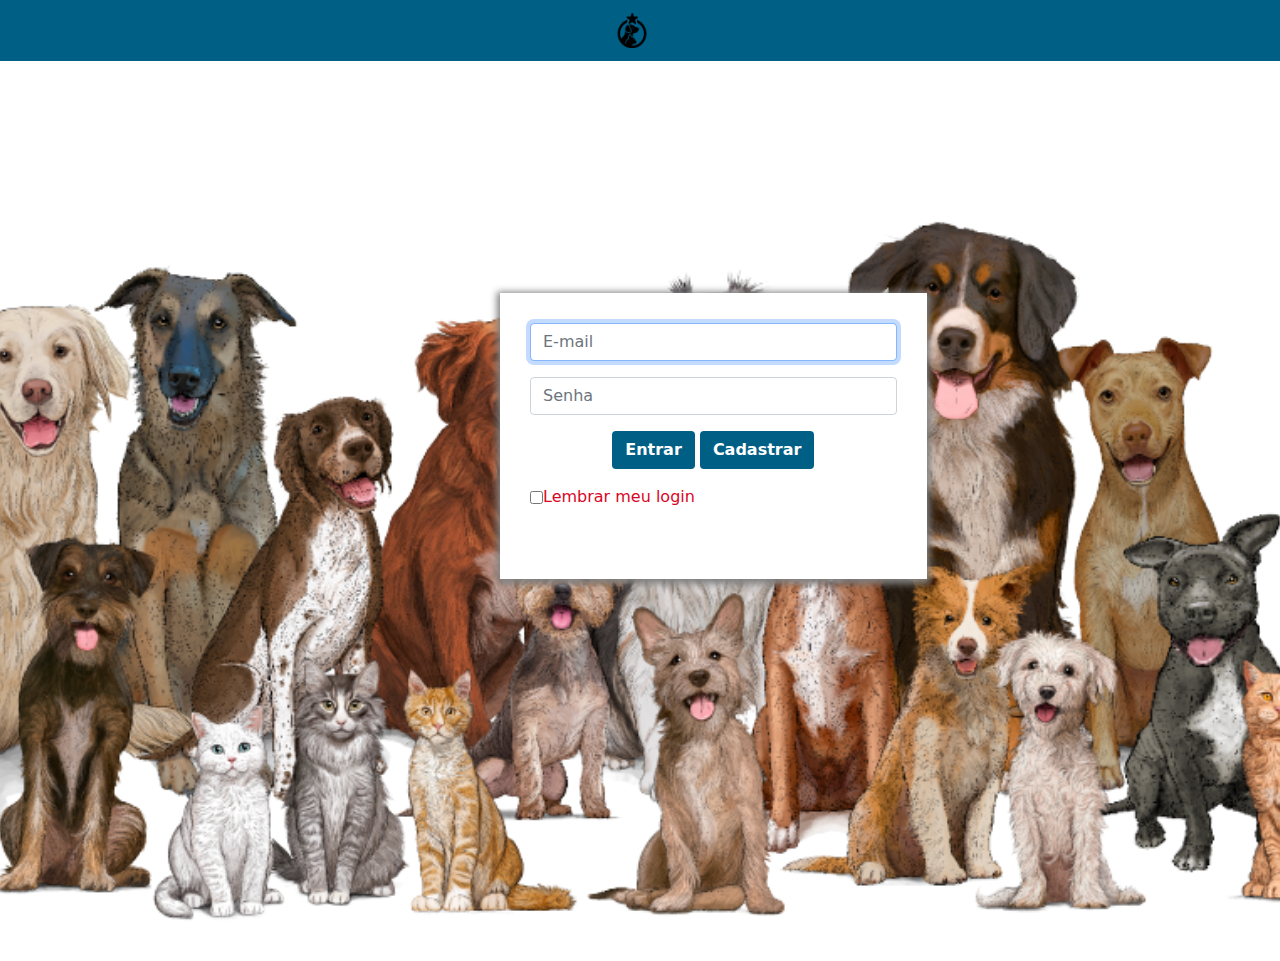
<file: login.html>
<style>
    .dropdown-menu {
        left: initial !important;
        width: auto;
    }

    labal {
        position: inherit !important;
        color: inherit !important;
        font-size: inherit !important;
    }

    .ul_menuDropdownHeader {
        display: none;
    }

    input#chk_abreMenuDropdown:checked + ul.ul_menuDropdownHeader {
        display: block;
        position: absolute;
        background-color: #005f85;
        z-index: 1000;
        list-style: none;
        padding: 0;
        top: 100%;
        border-bottom-left-radius: 10px;
        border-bottom-right-radius: 10px;
        overflow: hidden;
        box-shadow: 0px 5px 10px 0px #606060
    }

    ul.ul_menuDropdownHeader li {
        color: white;
        padding: 5px;
        transition: 0.3s;
    }

        ul.ul_menuDropdownHeader li:hover {
            background-color: white;
            color: initial;
        }

    ul.ul_menuDropdownHeader a {
        text-decoration: none;
        color: initial;
    }

    .span_opcoesMenu {
        font-size: 14px;
        color: initial;
    }

    #status {
        border: solid 1px #ccc;
        font-family: 'Courier New';
        font-size: 12px;
        padding: 8px;
    }
</style>

<!DOCTYPE html>
<header>
    <div class="row no-gutters m-0" style="background-color: #005f85;">
        <div class="menu_topo col-md-10 offset-md-1 col-12">
            <nav class="navbar navbar-expand-lg d-flex align-items-center justify-content-center" id="navbar_logo">
                <a href="login.html" class="navbar-brand navbar-nav mr-auto">
                    <img src="imagens/pngs/logo.png" id="img_logoHeader" style="height: 35px; width: auto;" alt="logo_petShop" />
                </a>
            </nav>
        </div>
    </div>
</header>
<html lang="PT-BR">
<head>
    <title>PetShop</title>
    <!-- bootstrap para gerenciador de conte�do -->
    <link rel="stylesheet" href="include/bootstrap/css/bootstrap.css" type="text/css" />

    <link href="include/css/styles.css" rel="stylesheet">
    <meta charset="utf-8" />

    <!--Jquery-->
    <script src="include/sbadmin/vendor/jquery/jquery-3.6.4.js"></script>
    <link rel="stylesheet" href="include/css/jquery-ui.css" />
    <link rel="stylesheet" href="include/jquery-confirm-v3.3.4/css/jquery-confirm.css" />

    <!--==============================================================================-->
    <!--Alerts personalizados-->
    <script src="include/jquery-confirm-v3.3.4/js/jquery-confirm.js" type="text/javascript"></script>

    <!--Bootstrap MultiSelect -->
    <script src="include/bootstrap-multiselect-master/dist/js/bootstrap-multiselect.js" type="text/javascript"></script>

    <!--ClipBoard (ctr c) -->
    <script src="include/js/clipboard/clipboard.min.js" type="text/javascript"></script>

    <!--fun�oes -->
    <script src="include/js/java_functions.js"></script>

    <!-- facebook-->
    <script async defer crossorigin="anonymous" src="https://connect.facebook.net/pt_BR/sdk.js#xfbml=1&version=v16.0&appId=1656573848148840&autoLogAppEvents=1" nonce="CHMVwLj0"></script>

    <!-- reCAPTCHA-->
    <script src="https://www.google.com/recaptcha/api.js"></script>
</head>
<body>
    <div class="div_fundoLogin">
        <div class="row w-100 no-gutters d-flex align-items-center">
            <div class="col-12 col-sm-7 col-md-5 col-lg-4 bg-white" style="padding: 30px; box-shadow: 0px 2px 7px 3px gray; margin-left: 500px; margin-bottom:150px;">
                <form action="/" method="post" name="frm_petshop" autocomplete="off">
                    <div class="row">
                        <div class="col-12 text-center mb-3">
                            <input type="text" class="form-control memorize" name="txt_login" id="txt_login" autocomplete="off" placeholder="E-mail" value="">
                        </div>

                        <div class="col-12 text-center mb-3">
                            <input type="password" class="form-control memorize" name="txt_senha" id="txt_senha" autocomplete="off" placeholder="Senha" value="" />
                        </div>

                        <div class="col-12 text-center mb-3">
                            <input type="button" data-sitekey="6Lew7rklAAAAAD5Xk5eEDuf-Yp_-xRlpyVfvypEJ" data-callback='onSubmit' data-action='submit' class="btn btn_entrar g-recaptcha" name="btn_entrar" id="btn_entrar" value="Entrar" onclick="fcn_entrar();" />
                            <input type="button" class="btn btn_entrar" name="btn_cadastrar" id="btn_cadastrar" value="Cadastrar" onclick="javascript: window.open('perfil/cad_usuario.html','_self')" />
                        </div>
                        <div class="col-12 text-center">

                            <!--<fb:login-button
                                             scope="public_profile,email"
                                             onlogin="checkLoginState();">
                            </fb:login-button>-->
                            <div class="fb-login-button" data-width="" data-size="" data-button-type="" data-layout="" data-auto-logout-link="false" data-use-continue-as="false" id="btn_facebook"></div>
                        </div>

                        <div class="row mb-4">
                            <div class="col-12 d-flex align-items-center">
                                <input type="checkbox" class="cursor_poniter" name="chk_lembrarLogin" id="chk_lembrarLogin" value="" />
                                <label for="chk_lembrarLogin" class="mb-0 ml-2 cursor_poniter" style="color:#d90626;">Lembrar meu login</label>
                                <!--<div class="fb-like"
                                     data-share="true"
                                     data-width="450"
                                     data-show-faces="true">
                                </div>-->
                            </div>
                        </div>

                        <!--<div class="row mt-5">
                            <div class="col-12">
                                <h3 style="margin-top: 10px;">Status:</h3>
                                <div id="status"></div>
                            </div>
                        </div>-->

                        <!-- <div class="row">
                            <div class="col-12 d-flex align-items-center">
                                <button class="g-recaptcha" 
                                data-sitekey="6Lew7rklAAAAAD5Xk5eEDuf-Yp_-xRlpyVfvypEJ" 
                                data-callback='onSubmit' 
                                data-action='submit'>Submit</button>
                            </div>
                        </div> -->
                    </div>
                </form>
            </div>
        </div>
    </div>
</body>
</html>


<script type="text/javascript">

    document.frm_petshop.txt_login.focus()
    
    // window.onload = function () {
    //     onload();
    // }


    function fcn_entrar() {
        if ($('#txt_login').val() == "") {
            $('#txt_login').focus()
            fcn_alert("Atenção", "Preencha o campo de Login.")
            return false
        }

        if ($('#txt_senha').val() == "") {
            $('#txt_senha').focus()
            fcn_alert("Atenção", "Preencha o campo Senha.")
            return false
        }

        let txt_login = document.getElementById("txt_login").value
        let txt_senha = document.getElementById("txt_senha").value

        body = {
            "email": txt_login,
            "senha": txt_senha
        }

        console.log(body)
        let request = new XMLHttpRequest()
        request.open("POST", "https://localhost:44387/api/Login", true)
        request.setRequestHeader("Content-type", "application/json")
        request.send(JSON.stringify(body))

        request.onload = function () {
            console.log(this.responseText)
            if (this.responseText > 0) {
                localStorage.setItem("idUsuario", this.responseText);
                window.location.href = 'index.html'
            } else {
                fcn_alert("Atenção!", "E-mail e/ou senha incorreto(s)")

            }
        }
    }

    /*FACEBOOK*/
    function statusChangeCallback(response) {
        console.log('rodando statusChangeCallBack');
        console.log(response);

        if (response.status === 'connected') {
            //logar aplicativo com o facebook
            /*document.getElementById('status').innerHTML = 'connected';*/
            window.location.href = 'index.html'

        }
        else {
            //não está logado
            /*document.getElementById('status').innerHTML = 'por favor logar com o app';*/
        }

    }

    /* Configure o SDK do Facebook para JavaScript*/
    window.fbAsyncInit = function () {
        FB.init({
            appId: '1656573848148840',
            cookie: true,
            xfbml: true,
            version: 'v16.0'
        });
        /*Verifica status do login */
        FB.getLoginStatus(function (response) {
            statusChangeCallback(response);
        });

    };

    /*carregar Javascript SDK*/
    (function (d, s, id) {
        var js, fjs = d.getElementsByTagName(s)[0];
        if (d.getElementById(id)) { return; }
        js = d.createElement(s); js.id = id;
        js.src = "https://connect.facebook.net/en_US/sdk.js";
        fjs.parentNode.insertBefore(js, fjs);
    }(document, 'script', 'facebook-jssdk'));


    /* API reCAPTCHA*/
    function onSubmit(token) {
        console.log('sucesso')
        let = vstr_token = token
        console.log(vstr_token)


        body = {
            "secret": "6Lew7rklAAAAAFKZnINDdLOGvMxIGTEYyIRIW0_U",
            "response": vstr_token
        }
        console.log(body)
        let request = new XMLHttpRequest()
        request.open("POST", "https://www.google.com/recaptcha/api/siteverify", true)
        request.setRequestHeader("Access-Control-Allow-Origin", "*")
        request.setRequestHeader("Content-type", "application/json") 
        request.send(JSON.stringify(body))
        document.getElementById("frm_petshop").submit();
   }

       /* API reCAPTCHA*/
//        function onSubmit(token) {
//         console.log('sucesso')
//         let = vstr_token = token
//         console.log(vstr_token)

//         body = {
//             "secret": "6Lew7rklAAAAAFKZnINDdLOGvMxIGTEYyIRIW0_U",
//             "response": vstr_token
//         }
//         console.log(body)
//         let request = new XMLHttpRequest()
//         request.open("POST", "https://www.google.com/recaptcha/api/siteverify?secret=6Lew7rklAAAAAFKZnINDdLOGvMxIGTEYyIRIW0_U&response="+ vstr_token, true)
//         request.send()
//         document.getElementById("frm_petshop").submit();
//    }

</script>
</file>
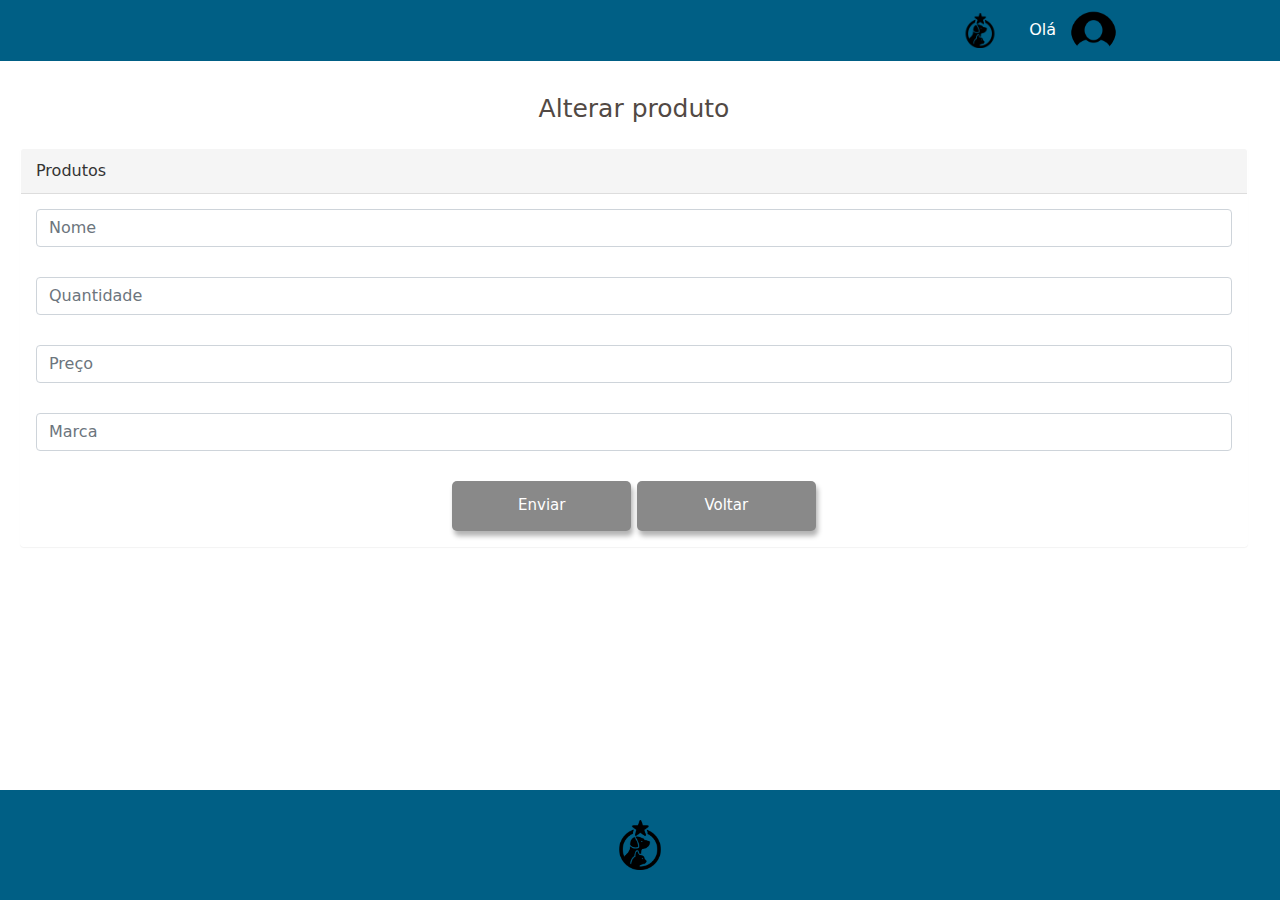
<file: gerenciadorConteudo/alt_produto.html>
<style>
    .dropdown-menu {
        left: initial !important;
        width: auto;
    }

    labal {
        position: inherit !important;
        color: inherit !important;
        font-size: inherit !important;
    }

    .ul_menuDropdownHeader {
        display: none;
    }

    input#chk_abreMenuDropdown:checked+ul.ul_menuDropdownHeader {
        display: block;
        position: absolute;
        background-color: #005f85;
        z-index: 1000;
        list-style: none;
        padding: 0;
        top: 100%;
        border-bottom-left-radius: 10px;
        border-bottom-right-radius: 10px;
        overflow: hidden;
        box-shadow: 0px 5px 10px 0px #606060
    }

    ul.ul_menuDropdownHeader li {
        color: white;
        padding: 5px;
        transition: 0.3s;
    }

    ul.ul_menuDropdownHeader li:hover {
        background-color: white;
        color: initial;
    }

    ul.ul_menuDropdownHeader a {
        text-decoration: none;
        color: initial;
    }

    .span_opcoesMenu {
        font-size: 14px;
        color: initial;
    }
</style>

<!DOCTYPE html>
<html lang="PT-BR">
<header>
    <div class="row no-gutters m-0" style="background-color: #005f85">
        <div class="menu_topo col-md-10 offset-md-1 col-12">
            <nav class="navbar navbar-expand-lg d-flex justify-content-end" id="navbar_logo">
                <a href="../index.html" class="navbar-brand navbar-nav mr-auto">
                    <img src="../imagens/pngs/logo.png" id="img_logoHeader" style="height: 35px; width: auto;"
                        alt="logo_petShop" />
                </a>
                <div class="mt-2 mt-sm-0 mr-2" style="margin-right:45px;">
                    <span style="color:white;">Olá</span> <span style="color: white; font-weight: 700;"></span>
                    &nbsp;
                    <label for="chk_abreMenuDropdown" class="m-0">
                        <img src="../arquivos/fotoUsuario.png"
                            style="height: 45px; width: 45px; border-radius: 100%; object-fit: cover; cursor: pointer;"
                            alt="fotoUsuario" />
                    </label>
                    <input type="checkbox" name="chk_abreMenuDropdown" id="chk_abreMenuDropdown" style="display:none;"
                        value="" />

                    <ul class="ul_menuDropdownHeader">
                        <li onclick="javascript: window.location.href = 'vis_gerenciadorConteudo.html'"
                            style="cursor:pointer;">
                            <span class="span_opcoesMenu">Gerenciador de Conteúdo</span>
                        </li>

                        <li onclick="javascript: window.location.href = 'vis_usuarioPerfil.html'"
                            style="cursor:pointer;">
                            <span class="span_opcoesMenu">Perfil</span>
                        </li>

                        <li onclick="javascript: window.location.href = 'login.html?param=logoff'"
                            style="cursor:pointer;">
                            <span class="span_opcoesMenu">Sair</span>
                        </li>
                    </ul>
                </div>
            </nav>
        </div>
    </div>
</header>

<head>
    <title>PetShop</title>
    <!-- bootstrap para gerenciador de conte�do -->
    <link rel="stylesheet" href="../include/bootstrap/css/bootstrap.css" type="text/css" />

    <!--CSS-->
    <link href="../include/css/styles.css" rel="stylesheet">

    <!--Jquery-->
    <script src="../include/sbadmin/vendor/jquery/jquery-3.6.4.js"></script>
    <link rel="stylesheet" href="../include/css/jquery-ui.css" />
    <link rel="stylesheet" href="../include/jquery-confirm-v3.3.4/css/jquery-confirm.css" />

    <!--==============================================================================-->
    <!--Alerts personalizados-->
    <script src="../include/jquery-confirm-v3.3.4/js/jquery-confirm.js" type="text/javascript"></script>

    <!--Bootstrap MultiSelect -->
    <script src="../include/bootstrap-multiselect-master/dist/js/bootstrap-multiselect.js"
        type="text/javascript"></script>

    <!--ClipBoard (ctr c) -->
    <script src="../include/js/clipboard/clipboard.min.js" type="text/javascript"></script>

    <!--fun�oes -->
    <script src="../include/js/java_functions.js"></script>
</head>

<body>
    <div class="row" style="margin-right:0px;">
        <div class="col-xs-12 col-md-12 noPadding" style="margin-top: 4px;">
            <div class="row">
                <div class="col-xs-10 col-xs-offset-1 col-md-8-offset-2 noPadding"></div>
            </div>
            <form action="/" method="post" name="frm_petshop" autocomplete="off">
                <div class="row">
                    <div class="col-md-12 noPadding">
                        <div class="row">
                            <div class="col-md-8-offset-2 col-md-8-offset-2 text-center espacamentoPadrao noPadding"
                                style="font-size:25px; color:#524944; margin-top:25px;">
                                <span>Alterar produto</span>
                                <p id="msg" style="color: red; font-size: 16px; display: none;">Alterado com sucesso!</p>
                            </div>
                        </div>
                    </div>
                </div>
                <div class="row" style="background-color:white; min-height:350px;color:#000;padding:20px;">
                    <div name="div_cadastraProduto" id="div_cadastraProduto">
                        <div class="panel panel-default">
                            <div class="panel-heading">
                                Produtos
                            </div>
                            <div class="panel-body">
                                <div class="row form-group">
                                    <div class="col-xs-12">
                                        <input type="text" class="form-control" name="txt_nomeProduto"
                                            id="txt_nomeProduto" value="" placeholder="Nome" autocomplete="off" />
                                    </div>
                                </div>

                                <div style="margin-top:30px;"></div>

                                <div class="row form-group">
                                    <div class="col-xs-12">
                                        <input type="number" class="form-control" name="txt_quantidade"
                                            id="txt_quantidade" value="" placeholder="Quantidade" autocomplete="off" />
                                    </div>
                                </div>

                                <div style="margin-top:30px;"></div>

                                <div class="row form-group">
                                    <div class="col-xs-12">
                                        <input type="number" class="form-control" name="txt_preco" id="txt_preco"
                                            value="" placeholder="Preço" autocomplete="off" />
                                    </div>
                                </div>

                                <div style="margin-top:30px;"></div>

                                <div class="row form-group">
                                    <div class="col-xs-12">
                                        <input type="text" class="form-control" name="txt_marca" id="txt_marca" value=""
                                            placeholder="Marca" autocomplete="off" />
                                    </div>
                                </div>

                                <div style="margin-top:30px;"></div>

                                <div class="row">
                                    <div class="col-12 text-center">
                                        <input type="button" class="btn_enviar" id="btn_enviar" name="btn_enviar"value="Enviar" onclick="fcn_enviarProduto()" />
                                        <input type="button" class="btn_enviar" id="btn_voltar" name="btn_voltar" value="Voltar" onclick="javascript: window.location.href = 'vis_gerenciadorConteudo.html'" />
                                    </div>
                                </div>
                            </div>
                        </div>
                    </div>
                </div>
            </form>
        </div>
    </div>
</body>

</html>
<footer>
    <div id="div_footer">
        <div class="row"
            style="background-color: #005f85;height: 110px; margin: 0; position: absolute; bottom: 0; width: 100%;">
            <div class="col-8 offset-2" style="background-color:#005f85;">
                <div style="display: flex; height: 110px; justify-content: center; align-items: center;">
                    <img src="../imagens/pngs/logo.png" alt="logo_petShop" style="height: 50px; width: auto;" />
                </div>
            </div>
        </div>
    </div>
</footer>

<script type="text/javascript">

    window.onload = function () {
        fcn_exibirDados();
    }


    function fcn_enviarProduto() {
        if ($('#txt_nomeProduto').val() == "") {
            $('#txt_nomeProduto').focus()
            fcn_alert("Atenção", "Preencha o campo nome.")
            return false
        }

        if ($('#txt_quantidade').val() == "") {
            $('#txt_quantidade').focus()
            fcn_alert("Atenção", "Preencha o campo quantidade.")
            return false
        }

        if ($('#txt_preco').val() == "") {
            $('#txt_preco').focus()
            fcn_alert("Atenção", "Preencha o campo pre�o.")
            return false
        }

        if ($('#txt_marca').val() == "") {
            $('#txt_marca').focus()
            fcn_alert("Atenção", "Preencha o campo marca.")
            return false
        }

        event.preventDefault()
        let url = "https://localhost:44387/api/Produto/"
        let txt_nomeProduto = document.getElementById("txt_nomeProduto").value
        let txt_quantidade = document.getElementById("txt_quantidade").value
        let txt_preco = document.getElementById("txt_preco").value
        let txt_marca = document.getElementById("txt_marca").value
        let urlParams = new URLSearchParams(window.location.search);
        let idProduto = urlParams.get('id_produto');

        body = {
            "id": idProduto,
            "nome": txt_nomeProduto,
            "quantidade": txt_quantidade,
            "preco": txt_preco,
            "marca": txt_marca
        }

        fazPatch(url, body)
        document.getElementById("txt_nomeProduto").value = "";
        document.getElementById("txt_quantidade").value = "";
        document.getElementById("txt_preco").value = ""; 
        document.getElementById("txt_marca").value = ""; 
        $('#msg').css("display","");
    }

    function fcn_exibirDados() {

        const urlParams = new URLSearchParams(window.location.search);
        const idProduto = urlParams.get('id_produto');

        fetch("https://localhost:44387/api/Produto/" + idProduto).then(function (response) {
            return response.json();
        })
            .then(function (product) {
                document.getElementById("txt_nomeProduto").value = product.Nome
                document.getElementById("txt_quantidade").value = product.Quantidade
                document.getElementById("txt_preco").value = product.Preco
                document.getElementById("txt_marca").value = product.Marca
            })
    }

</script>
</file>
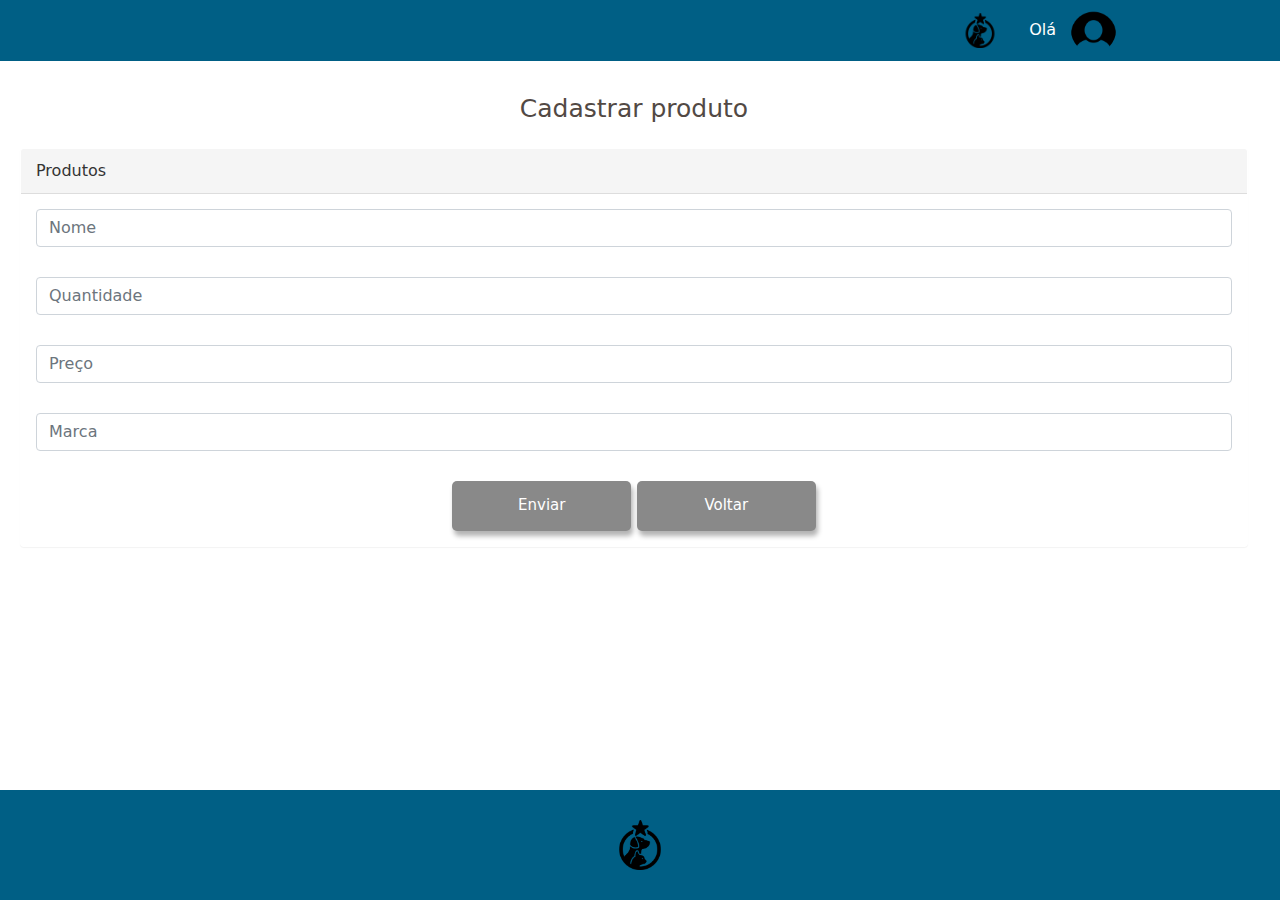
<file: gerenciadorConteudo/cad_produto.html>
<style>
    .dropdown-menu {
        left: initial !important;
        width: auto;
    }

    labal {
        position: inherit !important;
        color: inherit !important;
        font-size: inherit !important;
    }

    .ul_menuDropdownHeader {
        display: none;
    }

    input#chk_abreMenuDropdown:checked + ul.ul_menuDropdownHeader {
        display: block;
        position: absolute;
        background-color: #005f85;
        z-index: 1000;
        list-style: none;
        padding: 0;
        top: 100%;
        border-bottom-left-radius: 10px;
        border-bottom-right-radius: 10px;
        overflow: hidden;
        box-shadow: 0px 5px 10px 0px #606060
    }

    ul.ul_menuDropdownHeader li {
        color: white;
        padding: 5px;
        transition: 0.3s;
    }

    ul.ul_menuDropdownHeader li:hover {
        background-color: white;
        color: initial;
    }

    ul.ul_menuDropdownHeader a {
        text-decoration: none;
        color: initial;
    }

    .span_opcoesMenu {
        font-size: 14px;
        color: initial;
    }
</style>

<!DOCTYPE html>
<header>
    <div class="row no-gutters m-0" style="background-color: #005f85">
        <div class="menu_topo col-md-10 offset-md-1 col-12">
            <nav class="navbar navbar-expand-lg d-flex justify-content-end" id="navbar_logo">
                <a href="../index.html" class="navbar-brand navbar-nav mr-auto">
                    <img src="../imagens/pngs/logo.png" id="img_logoHeader" style="height: 35px; width: auto;" alt="logo_petShop" />
                </a>
                <div class="mt-2 mt-sm-0 mr-2" style="margin-right:45px;">
                    <span style="color:white;">Olá</span> <span style="color: white; font-weight: 700;"></span>
                    &nbsp;
                    <label for="chk_abreMenuDropdown" class="m-0">
                        <img src="../arquivos/fotoUsuario.png" style="height: 45px; width: 45px; border-radius: 100%; object-fit: cover; cursor: pointer;" alt="fotoUsuario" />
                    </label>
                    <input type="checkbox" name="chk_abreMenuDropdown" id="chk_abreMenuDropdown" style="display:none;" value="" />

                    <ul class="ul_menuDropdownHeader">
                        <li onclick="javascript: window.location.href = 'vis_gerenciadorConteudo.html'" style="cursor:pointer;">
                            <span class="span_opcoesMenu">Gerenciador de Conteúdo</span>
                        </li>

                        <li onclick="javascript: window.location.href = 'vis_usuarioPerfil.html'" style="cursor:pointer;">
                            <span class="span_opcoesMenu">Perfil</span>
                        </li>

                        <li onclick="javascript: window.location.href = 'login.html?param=logoff'" style="cursor:pointer;">
                            <span class="span_opcoesMenu">Sair</span>
                        </li>
                    </ul>
                </div>
            </nav>
        </div>
    </div>
</header>
<html lang="PT-BR">
<head>
    <title>PetShop</title>
    <!-- bootstrap para gerenciador de conte�do -->
    <link rel="stylesheet" href="../include/bootstrap/css/bootstrap.css" type="text/css" />

    <!--CSS-->
    <link href="../include/css/styles.css" rel="stylesheet">

    <!--Jquery-->
    <script src="../include/sbadmin/vendor/jquery/jquery-3.6.4.js"></script>
    <link rel="stylesheet" href="../include/css/jquery-ui.css" />
    <link rel="stylesheet" href="../include/jquery-confirm-v3.3.4/css/jquery-confirm.css" />

    <!--==============================================================================-->
    <!--Alerts personalizados-->
    <script src="../include/jquery-confirm-v3.3.4/js/jquery-confirm.js" type="text/javascript"></script>

    <!--Bootstrap MultiSelect -->
    <script src="../include/bootstrap-multiselect-master/dist/js/bootstrap-multiselect.js" type="text/javascript"></script>

    <!--ClipBoard (ctr c) -->
    <script src="../include/js/clipboard/clipboard.min.js" type="text/javascript"></script>

    <!--fun�oes -->
    <script src="../include/js/java_functions.js"></script>
</head>
<body>
    <div class="row" style="margin-right:0px;">
        <div class="col-xs-12 col-md-12 noPadding" style="margin-top: 4px;">
            <div class="row">
                <div class="col-xs-10 col-xs-offset-1 col-md-8-offset-2 noPadding"></div>
            </div>
            <form action="/" method="post" name="frm_petshop" autocomplete="off">
                <div class="row">
                    <div class="col-md-12 noPadding">
                        <div class="row">
                            <div class="col-md-8-offset-2 col-md-8-offset-2 text-center espacamentoPadrao noPadding" style="font-size:25px; color:#524944; margin-top:25px;">
                                <span>Cadastrar produto</span>
                                <p id="msg" style="color: red; font-size: 16px; display: none;">Cadastrado com sucesso!</p>
                            </div>
                        </div>
                    </div>
                </div>
                <div class="row" style="background-color:white; min-height:350px;color:#000;padding:20px;">
                    <div name="div_cadastraProduto" id="div_cadastraProduto">
                        <div class="panel panel-default">
                            <div class="panel-heading">
                                Produtos
                            </div>
                            <div class="panel-body">
                                <div class="row form-group">
                                    <div class="col-xs-12">
                                        <input type="text" class="form-control" name="txt_nomeProduto" id="txt_nomeProduto" value="" placeholder="Nome" autocomplete="off" />
                                    </div>
                                </div>

                                <div style="margin-top:30px;"></div>

                                <div class="row form-group">
                                    <div class="col-xs-12">
                                        <input type="number" class="form-control" name="txt_quantidade" id="txt_quantidade" value="" placeholder="Quantidade" autocomplete="off" />
                                    </div>
                                </div>

                                <div style="margin-top:30px;"></div>

                                <div class="row form-group">
                                    <div class="col-xs-12">
                                        <input type="number" class="form-control" name="txt_preco" id="txt_preco" value="" placeholder="Preço" autocomplete="off" />
                                    </div>
                                </div>

                                <div style="margin-top:30px;"></div>

                                <div class="row form-group">
                                    <div class="col-xs-12">
                                        <input type="text" class="form-control" name="txt_marca" id="txt_marca" value="" placeholder="Marca" autocomplete="off" />
                                    </div>
                                </div>

                                <div style="margin-top:30px;"></div>

                                <div class="row">
                                    <div class="col-12 text-center">
                                        <input type="button" class="btn_enviar" id="btn_enviar" name="btn_enviar" value="Enviar" onclick="fcn_enviarProduto()" />
                                        <input type="button" class="btn_enviar" id="btn_voltar" name="btn_voltar" value="Voltar" onclick="javascript: window.location.href = 'vis_gerenciadorConteudo.html'" />
                                    </div>
                                </div>
                            </div>
                        </div>
                    </div>
                </div>
            </form>
        </div>
    </div>
</body>
</html>
<footer>
    <div id="div_footer">
        <div class="row" style="background-color: #005f85;height: 110px; margin: 0; position: absolute; bottom: 0; width: 100%;">
            <div class="col-8 offset-2" style="background-color:#005f85;">
                <div style="display: flex; height: 110px; justify-content: center; align-items: center;">
                    <img src="../imagens/pngs/logo.png" alt="logo_petShop" style="height: 50px; width: auto;" />
                </div>
            </div>
        </div>
    </div>
</footer>

<script type="text/javascript">

    function fcn_enviarProduto() {
        if ($('#txt_nomeProduto').val() == "") {
            $('#txt_nomeProduto').focus()
            fcn_alert("Atenção", "Preencha o campo nome.")
            return false
        }

        if ($('#txt_quantidade').val() == "") {
            $('#txt_quantidade').focus()
            fcn_alert("Atenção", "Preencha o campo quantidade.")
            return false
        }

        if ($('#txt_preco').val() == "") {
            $('#txt_preco').focus()
            fcn_alert("Atenção", "Preencha o campo pre�o.")
            return false
        }

        if ($('#txt_marca').val() == "") {
            $('#txt_marca').focus()
            fcn_alert("Atenção", "Preencha o campo marca.")
            return false
        }

        event.preventDefault()
        let url = "https://localhost:44387/api/Produto/"
        let txt_nomeProduto = document.getElementById("txt_nomeProduto").value
        let txt_quantidade = document.getElementById("txt_quantidade").value
        let txt_preco = document.getElementById("txt_preco").value
        let txt_marca = document.getElementById("txt_marca").value

        body = {
            "nome": txt_nomeProduto,
            "quantidade": txt_quantidade,
            "preco": txt_preco,
            "marca": txt_marca
        }

        fazPost(url, body)

        document.getElementById("txt_nomeProduto").value = "";
        document.getElementById("txt_quantidade").value = "";
        document.getElementById("txt_preco").value = "";
        document.getElementById("txt_marca").value = "";
        $('#msg').css("display","");

    }
</script>
</file>
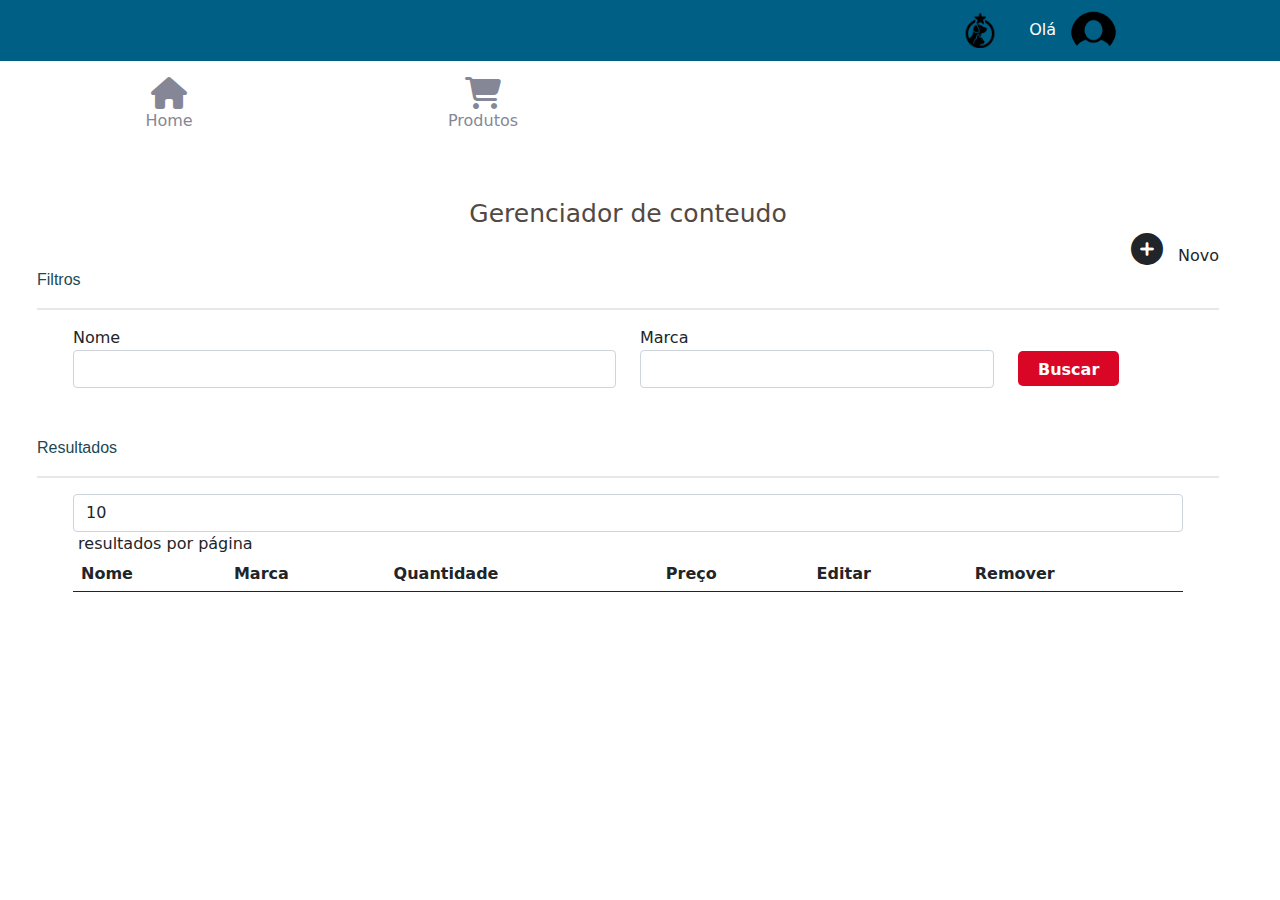
<file: gerenciadorConteudo/vis_gerenciadorConteudo.html>
<style>
    .dropdown-menu {
        left: initial !important;
        width: auto;
    }

    labal {
        position: inherit !important;
        color: inherit !important;
        font-size: inherit !important;
    }

    .ul_menuDropdownHeader {
        display: none;
    }

    input#chk_abreMenuDropdown:checked+ul.ul_menuDropdownHeader {
        display: block;
        position: absolute;
        background-color: #005f85;
        z-index: 1000;
        list-style: none;
        padding: 0;
        top: 100%;
        border-bottom-left-radius: 10px;
        border-bottom-right-radius: 10px;
        overflow: hidden;
        box-shadow: 0px 5px 10px 0px #606060
    }

    ul.ul_menuDropdownHeader li {
        color: white;
        padding: 5px;
        transition: 0.3s;
    }

    ul.ul_menuDropdownHeader li:hover {
        background-color: white;
        color: initial;
    }

    ul.ul_menuDropdownHeader a {
        text-decoration: none;
        color: initial;
    }

    .span_opcoesMenu {
        font-size: 14px;
        color: initial;
    }
</style>

<!DOCTYPE html>
<header>
    <div class="row no-gutters m-0" style="background-color: #005f85;">
        <div class="menu_topo col-md-10 offset-md-1 col-12">
            <nav class="navbar navbar-expand-lg d-flex justify-content-end" id="navbar_logo">
                <a href="../index.html" class="navbar-brand navbar-nav mr-auto">
                    <img src="../imagens/pngs/logo.png" id="img_logoHeader" style="height: 35px; width: auto;"
                        alt="logo_petShop" />
                </a>
                <div class="mt-2 mt-sm-0 mr-2" style="margin-right:45px;">
                    <span style="color:white;">Olá</span> <span style="color: white; font-weight: 700;"></span>
                    &nbsp;
                    <label for="chk_abreMenuDropdown" class="m-0">
                        <img src="../arquivos/fotoUsuario.png"
                            style="height: 45px; width: 45px; border-radius: 100%; object-fit: cover; cursor: pointer;"
                            alt="fotoUsuario" />
                    </label>
                    <input type="checkbox" name="chk_abreMenuDropdown" id="chk_abreMenuDropdown" style="display:none;"
                        value="" />

                    <ul class="ul_menuDropdownHeader">
                        <li onclick="javascript: window.location.href = 'gerenciadorConteudo/vis_gerenciadorConteudo.html'"
                            style="cursor:pointer;">
                            <span class="span_opcoesMenu">Gerenciador de Conteúdo</span>
                        </li>

                        <li onclick="javascript: window.location.href = '../perfil/vis_usuarioPerfil.html'"
                            style="cursor:pointer;">
                            <span class="span_opcoesMenu">Perfil</span>
                        </li>

                        <li onclick="javascript: window.location.href = 'login.html?param=logoff'"
                            style="cursor:pointer;">
                            <span class="span_opcoesMenu">Sair</span>
                        </li>
                    </ul>
                </div>
            </nav>
        </div>
    </div>
</header>
<html lang="PT-BR">

<head>
    <title>PetShop</title>
    <!-- bootstrap para gerenciador de conte�do -->
    <link rel="stylesheet" href="../include/bootstrap/css/bootstrap.css" type="text/css" />

    <!--CSS-->
    <link href="../include/css/styles.css" rel="stylesheet">

    <!--Jquery-->
    <script src="../include/sbadmin/vendor/jquery/jquery-3.6.4.js"></script>
    <link rel="stylesheet" href="../include/css/jquery-ui.css" />
    <link rel="stylesheet" href="../include/jquery-confirm-v3.3.4/css/jquery-confirm.css" />

    <!--==============================================================================-->
    <!--Alerts personalizados-->
    <script src="../include/jquery-confirm-v3.3.4/js/jquery-confirm.js" type="text/javascript"></script>

    <!--Bootstrap MultiSelect -->
    <script src="../include/bootstrap-multiselect-master/dist/js/bootstrap-multiselect.js"
        type="text/javascript"></script>

    <!--ClipBoard (ctr c) -->
    <script src="../include/js/clipboard/clipboard.min.js" type="text/javascript"></script>

    <!--fun�oes -->
    <script src="../include/js/java_functions.js"></script>

    <!--ICONS-->
    <link href="../include/fontawesome/css/all.min.css" rel="stylesheet" />
</head>

<body>
    <div class="row no-gutters m-0">
        <div class="row no-gutters m-0">
            <div class="col-3 mb-2 mt-3 text-center">
                <a href="#" style="color:#858796; text-decoration:none;"
                    onclick="javascript: window.location.href = '../index.html'">
                    <i class="fas fa-home fa-2x"></i>
                    <div>Home</div>                       
                </a>
            </div>
            <div class="col-3 mb-2 mt-3 text-center">
                <a href="#" style="color:#858796; text-decoration:none;"
                    onclick="javascript: window.location.href = '../loja/cad_compra.html'">
                    <i class="fa-sharp fa-solid fa-cart-shopping fa-2x"></i>
                    <div>Produtos</div>                       
                </a>                    
            </div>
    </div>

    <div class="row" style="margin-right:0px;">
        <div class="col-xs-12 col-md-12 noPadding" style="margin-top: 4px;">
            <div class="row">
                <div class="col-xs-10 col-xs-offset-1 col-md-8-offset-2 noPadding"></div>
            </div>

            <div class="row">
                <div class="col-12">
                    <div class="container-formulario">

                        <form action="/" method="post" name="frm_petshop" autocomplete="off">
                            <div class="row">
                                <div class="col-md-12 noPadding">
                                    <div class="row">
                                        <div class="col-md-8-offset-2 col-md-8-offset-2 text-center espacamentoPadrao noPadding"
                                            style="font-size:25px; color:#524944; margin-top:25px;">
                                            <span>Gerenciador de conteudo</span>
                                        </div>
                                    </div>
                                </div>
                            </div>

                            <div class="row">
                                <div class="col-12">
                                    <div class="row">
                                        <div class="col-12 d-flex justify-content-end">
                                            <div class="form-inline cursor-pointer" title="Novo"
                                                onclick="javascript: window.open('cad_produto.html','_self')">
                                                <i class="fa fa-plus-circle fa-2x"></i> &nbsp; Novo
                                            </div>
                                        </div>
                                    </div>
                                </div>
                            </div>

                            <div class="row">
                                <div class="col-12">
                                    <label class="sub-titulo-form">Filtros</label>
                                </div>
                            </div>

                            <hr class="hr-form" />

                            <div class="row">
                                <div class="col-12 px-5">
                                    <div class="row">
                                        <div class="col-6 col-sm-6 col-lg-6">
                                            <div class="form-group">
                                                <label for="txt_nome">Nome</label>
                                                <input type="text" class="form-control" name="txt_nome" id="txt_nome" />
                                            </div>
                                        </div>
                                        <div class="col-4 col-sm-4 col-lg-4 col-xl-4">
                                            <div class="form-group">
                                                <label for="txt_marca">Marca</label>
                                                <input type="text" class="form-control" name="txt_marca"
                                                    id="txt_marca" />
                                            </div>
                                        </div>

                                        <div class="col-2 col-sm-2 col-lg-2 col-xl-2">
                                            <div class="form-group">
                                                <input type="button" class="btn_buscar" name="btn_buscar"
                                                    id="btn_buscar" value="Buscar" style="margin-top:25px;"
                                                    onclick="fcn_buscar()" />
                                            </div>
                                        </div>
                                    </div>
                                </div>
                            </div>

                            <div class="row">
                                <div class="col-12 mt-5">
                                    <label class="sub-titulo-form">Resultados</label>
                                </div>
                            </div>

                            <hr class="hr-form" />

                            <div class="row">
                                <div class="col-12 px-5">
                                    <div class="row">
                                        <div class="col-12">
                                            <div class="form-inline form-group">
                                                <select class="form-control" name="cmb_qtdRegistro"
                                                    id="cmb_qtdRegistro">
                                                    <option value="10">10</option>
                                                    <option value="25">25</option>
                                                    <option value="50">50</option>
                                                    <option value="100">100</option>
                                                </select>
                                                &nbsp;resultados por página
                                            </div>
                                        </div>
                                    </div>

                                    <div class="row">
                                        <div class="col-12">
                                            <div class="table-responsive-x1">
                                                <table class="table table-striped border-table">
                                                    <thead>
                                                        <tr>
                                                            <th style="display:none">#</th>
                                                            <th>Nome</th>
                                                            <th>Marca</th>
                                                            <th>Quantidade</th>
                                                            <th>Preço</th>
                                                            <th>Editar</th>
                                                            <th>Remover</th>

                                                        </tr>
                                                    </thead>
                                                    <tbody id="data-output">
                                                    </tbody>
                                                </table>
                                            </div>
                                        </div>
                                    </div>
                                </div>
                            </div>
                        </form>
                    </div>
                </div>
            </div>
        </div>
    </div>
    <!--<footer>
        <div id="div_footer">
            <div class="row" style="background-color: #002f85;height: 110px; margin: 0; position: absolute; bottom: 0; width: 100%;">
                <div class="col-8 offset-2" style="background-color:#002f85;">
                    <div style="display: flex; height: 110px; justify-content: center; align-items: center;">
                        <img src="../imagens/pngs/logo.png" alt="logo_petShop" style="height: 50px; width: auto;" />
                    </div>
                </div>
            </div>
        </div>
    </footer>
</body>-->

</html>


<script type="text/javascript">


    function fnc_deletaProduto(id, nome) {

        fetch('https://localhost:44387/api/Produto/' + id, {
            method: 'DELETE',
        }).then(res => res.text()) 
          .then(function (res) {
                if (res == 'true') {
                    fcn_alert("Sucesso","Produto Removido!")
                }
                else {
                    fcn_alert("Erro", "Erro ao remover Produto "+ nome)
                }
                fcn_buscar()            
    })
}

        

    function fcn_buscar() {       
        fetch("https://localhost:44387/api/Produto").then(function (response) {
            return response.json();
        })
            .then(function (products) {
                let placeholder = document.querySelector("#data-output");
                let out = "";
                for (let product of products) {
                    out +=
                        `
                        <tr>
                            <td style="display:none">${product.Id}</td>
                            <td>${product.Nome}</td>
                            <td>${product.Marca}</td>
                            <td>${product.Quantidade}</td>
                            <td>${product.Preco}</td>
                            <td><i class="fa-sharp fa-solid fa-pen" style="cursor:pointer"  onclick="javascript: window.open('alt_produto.html?id_produto=${product.Id}','_self')"></i></td>
                            <td><i class="fa-solid fa-trash" style="cursor:pointer"  onclick="javascript: fnc_deletaProduto(${product.Id},'+${product.Nome}+')"></i></td>
                        </tr>
                        `;
                }
                placeholder.innerHTML = out;
            })
    }

</script>
</file>
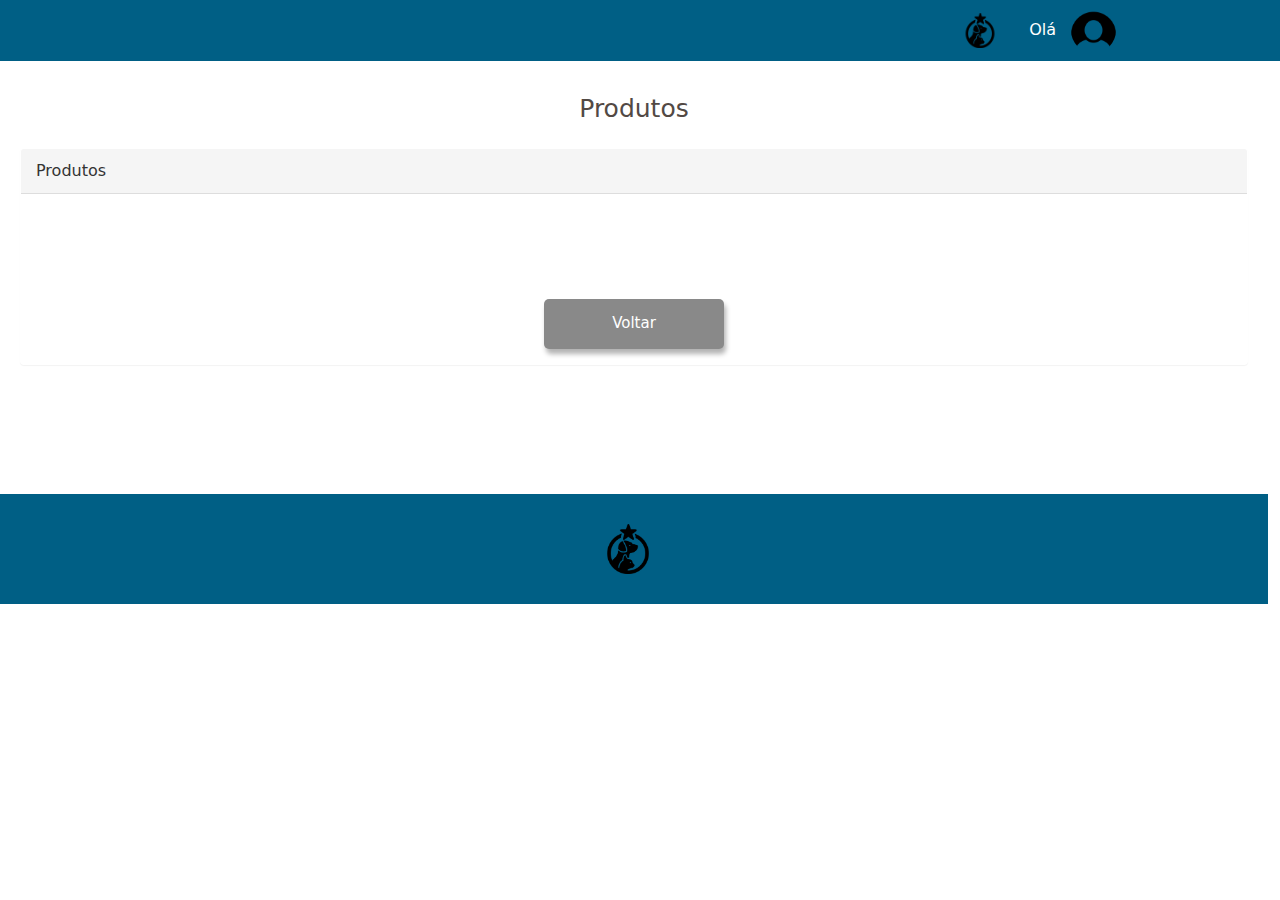
<file: loja/cad_compra.html>
<style>
    .dropdown-menu {
        left: initial !important;
        width: auto;
    }

    labal {
        position: inherit !important;
        color: inherit !important;
        font-size: inherit !important;
    }

    .ul_menuDropdownHeader {
        display: none;
    }

    input#chk_abreMenuDropdown:checked + ul.ul_menuDropdownHeader {
        display: block;
        position: absolute;
        background-color: #005f85;
        z-index: 1000;
        list-style: none;
        padding: 0;
        top: 100%;
        border-bottom-left-radius: 10px;
        border-bottom-right-radius: 10px;
        overflow: hidden;
        box-shadow: 0px 5px 10px 0px #606060
    }

    ul.ul_menuDropdownHeader li {
        color: white;
        padding: 5px;
        transition: 0.3s;
    }

    ul.ul_menuDropdownHeader li:hover {
        background-color: white;
        color: initial;
    }

    ul.ul_menuDropdownHeader a {
        text-decoration: none;
        color: initial;
    }

    .span_opcoesMenu {
        font-size: 14px;
        color: initial;
    }

</style>

<!DOCTYPE html>
<header>
    <div class="row no-gutters m-0" style="background-color: #005f85">
        <div class="menu_topo col-md-10 offset-md-1 col-12">
            <nav class="navbar navbar-expand-lg d-flex justify-content-end" id="navbar_logo">
                <a href="../index.html" class="navbar-brand navbar-nav mr-auto">
                    <img src="../imagens/pngs/logo.png" id="img_logoHeader" style="height: 35px; width: auto;" alt="logo_petShop" />
                </a>
                <div class="mt-2 mt-sm-0 mr-2" style="margin-right:45px;">
                    <span style="color:white;">Olá</span> <span style="color: white; font-weight: 700;"></span>
                    &nbsp;
                    <label for="chk_abreMenuDropdown" class="m-0">
                        <img src="../arquivos/fotoUsuario.png" style="height: 45px; width: 45px; border-radius: 100%; object-fit: cover; cursor: pointer;" alt="fotoUsuario" />
                    </label>
                    <input type="checkbox" name="chk_abreMenuDropdown" id="chk_abreMenuDropdown" style="display:none;" value="" />

                    <ul class="ul_menuDropdownHeader">
                        <li onclick="javascript: window.location.href = '../gerenciadorConteudo/vis_gerenciadorConteudo.html'" style="cursor:pointer;">
                            <span class="span_opcoesMenu">Gerenciador de Conteúdo</span>
                        </li>

                        <li onclick="javascript: window.location.href = 'vis_usuarioPerfil.html'" style="cursor:pointer;">
                            <span class="span_opcoesMenu">Perfil</span>
                        </li>

                        <li onclick="javascript: window.location.href = '../login.html?param=logoff'" style="cursor:pointer;">
                            <span class="span_opcoesMenu">Sair</span>
                        </li>
                    </ul>
                </div>
            </nav>
        </div>
    </div>
</header>
<html lang="PT-BR">
<head>
    <title>PetShop</title>
    <!-- bootstrap para gerenciador de conte�do -->
    <link rel="stylesheet" href="../include/bootstrap/css/bootstrap.css" type="text/css" />

    <!--CSS-->
    <link href="../include/css/styles.css" rel="stylesheet">

    <!--Jquery-->
    <script src="../include/sbadmin/vendor/jquery/jquery-3.6.4.js"></script>
    <link rel="stylesheet" href="../include/css/jquery-ui.css" />
    <link rel="stylesheet" href="../include/jquery-confirm-v3.3.4/css/jquery-confirm.css" />

    <!--==============================================================================-->
    <!--Alerts personalizados-->
    <script src="../include/jquery-confirm-v3.3.4/js/jquery-confirm.js" type="text/javascript"></script>

    <!--Bootstrap MultiSelect -->
    <script src="../include/bootstrap-multiselect-master/dist/js/bootstrap-multiselect.js" type="text/javascript"></script>

    <!--ClipBoard (ctr c) -->
    <script src="../include/js/clipboard/clipboard.min.js" type="text/javascript"></script>

    <!--fun�oes -->
    <script src="../include/js/java_functions.js"></script>

    <!--PAY PAL-->
    <script src="https://www.paypal.com/sdk/js?client-id=AfZDeQgmFcK1IUgH_3YPJDEqHkBlqJq8uhBwCq_07BWV7d9E3S-kVruyu48h0DUWunR4R9vshP1tFW_i&currency=BRL"></script>

</head>
<body>
    <div class="row" style="margin-right:0px;">
        <div class="col-xs-12 col-md-12 noPadding" style="margin-top: 4px;">
            <div class="row">
                <div class="col-xs-10 col-xs-offset-1 col-md-8-offset-2 noPadding"></div>
            </div>
            <form action="/" method="post" name="frm_petshop" autocomplete="off">
                <input type="hidden" name="txt_valor" value="10.00" />
                <input type="hidden" name="txt_nome"  value="10" />


                <div class="row">
                    <div class="col-md-12 noPadding">
                        <div class="row">
                            <div class="col-md-8-offset-2 col-md-8-offset-2 text-center espacamentoPadrao noPadding" style="font-size:25px; color:#524944; margin-top:25px;">
                                <span>Produtos</span>
                                <p id="msg" style="color: red; font-size: 16px; display: none;">Cadastrado com sucesso!</p>
                            </div>
                        </div>
                    </div>
                </div>
                <div class="row" style="background-color:white; min-height:350px;color:#000;padding:20px;">
                    <div name="div_cadastraProduto" id="div_cadastraProduto">
                        <div class="panel panel-default">
                            <div class="panel-heading">
                                Produtos
                            </div>
                            <div class="panel-body">
                                <div class="row form-group">
                                    <div class="col-xs-12">
                                        <div id="div_img"></div>   
                                        <div>
                                            <span id="span_marca" style="position:relative; top: -230px; left: 215px; font-size: 40px;"></span>
                                            <span id="span_nome" style="position: relative; top: -192px; left: 40px; font-size: 20px;"></span>
                                            <span id="span_moeda" style="position: relative; top: -151px; left: -119px; font-size: 40px; color: #005f85">R$ </span>
                                            <span id="span_preco" style="position: relative; top: -151px; left: -119px; font-size: 40px; color: #005f85"></span>
                                       </div>
                                    </div>
                                </div>

                                <div class="row form-group">
                                    <div class="col-xs-12" style="display:flex; justify-content:center;">
                                        <div id="paypal-button-container">

                                        </div>
                                    </div>
                                </div>

                                <div style="margin-top:30px;"></div>

                                <div class="row">
                                    <div class="col-12 text-center">
                                        <input type="button" class="btn_enviar" id="btn_voltar" name="btn_voltar" value="Voltar" onclick="javascript: window.location.href = '../index.html'" />
                                    </div>
                                </div>
                            </div>
                        </div>
                    </div>
                </div>
            </form>
        </div>
    </div>
    <footer>
        <div id="div_footer" style="position: relative;">
            <div class="row" style="position: absolute; width:100%;">
                <div style="background-color:#005f85;">
                    <div style="display: flex; height: 110px; justify-content: center; align-items: center;">
                        <img src="../imagens/pngs/logo.png" alt="logo_petShop" style="height: 50px; width: auto;" />
                    </div>
                </div>
            </div>
        </div>
    </footer> 
</body>=
</html>

<script type="text/javascript">

window.onload = function () {
        fcn_exibirDados();
    }

    var myApp = {} //Objeto para encapsular variáveis e funções

    myApp.preco = ''; // Variável preco dentro do objeto myApp

    function fcn_exibirDados() {
        fetch("https://localhost:44387/api/Produto/")
            .then(function(response) {
            if (!response.ok) {
                throw new Error("Erro ao obter os dados da API.");
            }
            return response.json();
            })
            .then(function(produtos) {
            // Limpa o conteúdo existente dos elementos HTML
            document.getElementById("span_marca").innerHTML = "";
            document.getElementById("span_nome").innerHTML = "";
            document.getElementById("span_preco").innerHTML = "";

            // Percorre a matriz de produtos
            produtos.forEach(function(produto) {
                // Cria elementos HTML para exibir os dados do produto
                var ds_marca = produto.Marca;
                var marcaElement = document.createElement("span");
                marcaElement.innerHTML = produto.Marca;
                document.getElementById("span_marca").appendChild(marcaElement);

                var ds_nome = produto.Nome;
                var nomeElement = document.createElement("span");
                nomeElement.innerHTML = produto.Nome;
                document.getElementById("span_nome").appendChild(nomeElement);

                var ds_preco = produto.Preco;
                var preco = ds_preco.toString()
                myApp.preco = ds_preco.toString()

                var precoElement = document.createElement("span");
                precoElement.innerHTML = produto.Preco;
                document.getElementById("span_preco").appendChild(precoElement);

                var imagemProduto = produto.Imagem;
                var imgElement = document.createElement("img");
                imgElement.src = '../imagens/pngs/' + imagemProduto;
                imgElement.alt = 'Produto';
                imgElement.style.height = '200px';
                imgElement.style.width = '200px';
                imgElement.style.margintop = '20px';
                imgElement.style.marginBottom = '20px';
                document.getElementById("div_img").appendChild(imgElement);
            });
            })
            .catch(function(error) {
            console.error(error);
            });
    }
    paypal.Buttons({
        createOrder: function (data, actions) {
            return actions.order.create({
                purchase_units: [{
                    amount: {
                        currency_code: 'BRL',
                        value: '299.99',
                        breakdown: {
                            item_total: {
                                currency_code: 'BRL',
                                value: '299.99',
                            }
                        }
                    },
                    items: [
                        {
                            name: 'Produto 1',
                            description: 'Descricao do Produto 1',
                            quantity: '1',
                            unit_amount: {
                                currency_code: 'BRL',
                                value: '99.99',
                            },
                            tax: {
                                currency_code: 'BRL',
                                value: '0',
                            }
                        },
                        {
                            name: 'Produto 2',
                            description: 'Descricao do Produto 2',
                            quantity: '2',
                            unit_amount: {
                                currency_code: 'BRL',
                                value: '100.00',
                            },
                            tax: {
                                currency_code: 'BRL',
                                value: '0',
                            }
                        }

                    ]

                }]
            });
        },

        onApprove: function (data, actions) {
            // Aqui você pode exibir os detalhes do produto para o cliente
            var order = actions.order.capture().then(function (orderData) {
                console.log('Detalhes do pedido:', orderData);
                console.log('Pagamento aprovado!');

                //Redirecionar para página de finalização de compra
                window.location.href = 'vis_finalizaCompra.html'
            }).catch(function(error) {
            console.error("Erro ao capturar pedido: ", error);
            console.log('Pagamento não aprovado!');

            //Lidar com pagamento não aprovado - redirecionar para uma página de erro
            window.location.href = 'vis_pagamentoNaoAprovado.html'
            });
        }
    }).render('#paypal-button-container')
     
</script>
</file>
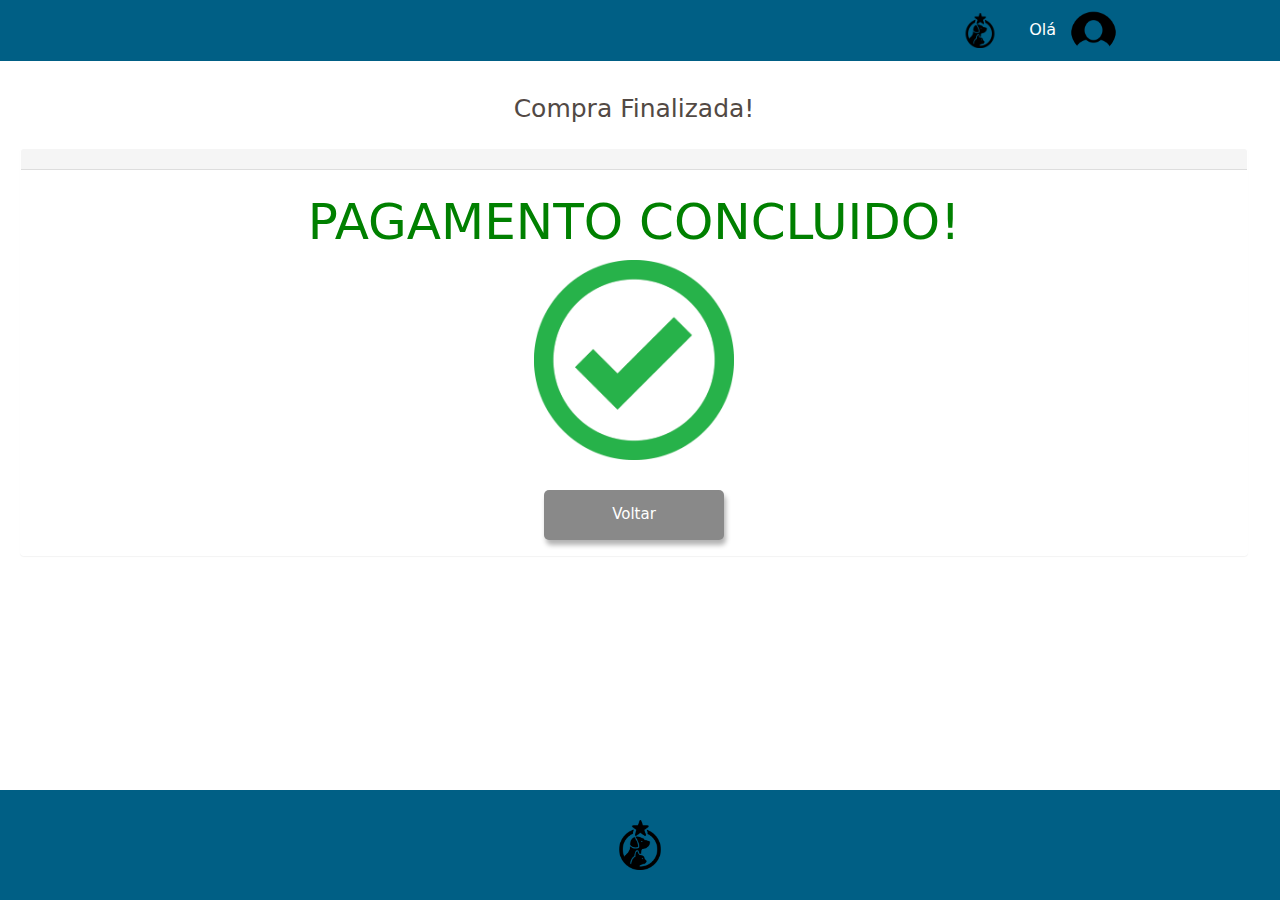
<file: loja/vis_finalizaCompra.html>
<style>
    .dropdown-menu {
        left: initial !important;
        width: auto;
    }

    labal {
        position: inherit !important;
        color: inherit !important;
        font-size: inherit !important;
    }

    .ul_menuDropdownHeader {
        display: none;
    }

    input#chk_abreMenuDropdown:checked + ul.ul_menuDropdownHeader {
        display: block;
        position: absolute;
        background-color: #005f85;
        z-index: 1000;
        list-style: none;
        padding: 0;
        top: 100%;
        border-bottom-left-radius: 10px;
        border-bottom-right-radius: 10px;
        overflow: hidden;
        box-shadow: 0px 5px 10px 0px #606060
    }

    ul.ul_menuDropdownHeader li {
        color: white;
        padding: 5px;
        transition: 0.3s;
    }

    ul.ul_menuDropdownHeader li:hover {
        background-color: white;
        color: initial;
    }

    ul.ul_menuDropdownHeader a {
        text-decoration: none;
        color: initial;
    }

    .span_opcoesMenu {
        font-size: 14px;
        color: initial;
    }

</style>

<!DOCTYPE html>
<header>
    <div class="row no-gutters m-0" style="background-color: #005f85">
        <div class="menu_topo col-md-10 offset-md-1 col-12">
            <nav class="navbar navbar-expand-lg d-flex justify-content-end" id="navbar_logo">
                <a href="../index.html" class="navbar-brand navbar-nav mr-auto">
                    <img src="../imagens/pngs/logo.png" id="img_logoHeader" style="height: 35px; width: auto;" alt="logo_petShop" />
                </a>
                <div class="mt-2 mt-sm-0 mr-2" style="margin-right:45px;">
                    <span style="color:white;">Olá</span> <span style="color: white; font-weight: 700;"></span>
                    &nbsp;
                    <label for="chk_abreMenuDropdown" class="m-0">
                        <img src="../arquivos/fotoUsuario.png" style="height: 45px; width: 45px; border-radius: 100%; object-fit: cover; cursor: pointer;" alt="fotoUsuario" />
                    </label>
                    <input type="checkbox" name="chk_abreMenuDropdown" id="chk_abreMenuDropdown" style="display:none;" value="" />

                    <ul class="ul_menuDropdownHeader">
                        <li onclick="javascript: window.location.href = 'vis_gerenciadorConteudo.html'" style="cursor:pointer;">
                            <span class="span_opcoesMenu">Gerenciador de Conteúdo</span>
                        </li>

                        <li onclick="javascript: window.location.href = 'vis_usuarioPerfil.html'" style="cursor:pointer;">
                            <span class="span_opcoesMenu">Perfil</span>
                        </li>

                        <li onclick="javascript: window.location.href = 'login.html?param=logoff'" style="cursor:pointer;">
                            <span class="span_opcoesMenu">Sair</span>
                        </li>
                    </ul>
                </div>
            </nav>
        </div>
    </div>
</header>
<html lang="PT-BR">
<head>
    <title>PetShop</title>
    <!-- bootstrap para gerenciador de conte�do -->
    <link rel="stylesheet" href="../include/bootstrap/css/bootstrap.css" type="text/css" />

    <!--CSS-->
    <link href="../include/css/styles.css" rel="stylesheet">

    <!--Jquery-->
    <script src="../include/sbadmin/vendor/jquery/jquery-3.6.4.js"></script>
    <link rel="stylesheet" href="../include/css/jquery-ui.css" />
    <link rel="stylesheet" href="../include/jquery-confirm-v3.3.4/css/jquery-confirm.css" />

    <!--==============================================================================-->
    <!--Alerts personalizados-->
    <script src="../include/jquery-confirm-v3.3.4/js/jquery-confirm.js" type="text/javascript"></script>

    <!--Bootstrap MultiSelect -->
    <script src="../include/bootstrap-multiselect-master/dist/js/bootstrap-multiselect.js" type="text/javascript"></script>

    <!--ClipBoard (ctr c) -->
    <script src="../include/js/clipboard/clipboard.min.js" type="text/javascript"></script>

    <!--fun�oes -->
    <script src="../include/js/java_functions.js"></script>

    <!--PAY PAL-->
    <script src="https://www.paypal.com/sdk/js?client-id=AfZDeQgmFcK1IUgH_3YPJDEqHkBlqJq8uhBwCq_07BWV7d9E3S-kVruyu48h0DUWunR4R9vshP1tFW_i&currency=BRL"></script>

</head>
<body>
    <div class="row" style="margin-right:0px;">
        <div class="col-xs-12 col-md-12 noPadding" style="margin-top: 4px;">
            <div class="row">
                <div class="col-xs-10 col-xs-offset-1 col-md-8-offset-2 noPadding"></div>
            </div>
            <form action="/" method="post" name="frm_petshop" autocomplete="off">
                <input type="hidden" name="txt_valor" value="10.00" />
                <input type="hidden" name="txt_nome"  value="10" />


                <div class="row">
                    <div class="col-md-12 noPadding">
                        <div class="row">
                            <div class="col-md-8-offset-2 col-md-8-offset-2 text-center espacamentoPadrao noPadding" style="font-size:25px; color:#524944; margin-top:25px;">
                                <span>Compra Finalizada!</span>
                                <p id="msg" style="color: red; font-size: 16px; display: none;">Cadastrado com sucesso!</p>
                            </div>
                        </div>
                    </div>
                </div>
                <div class="row" style="background-color:white; min-height:350px;color:#000;padding:20px;">
                    <div name="div_cadastraProduto" id="div_cadastraProduto">
                        <div class="panel panel-default">
                            <div class="panel-heading">
                                
                            </div>
                            <div class="panel-body">
                                <div class="row form-group">
                                    <div class="col-xs-12" style="display:flex; justify-content:center;">
                                        <span style="color: green; font-size:50px;">PAGAMENTO CONCLUIDO!</span>
                                    </div>
                                    <div class="col-xs-12" style="display:flex; justify-content:center;">
                                        <img src="../imagens/pngs/aprovado.png" alt="Concluido" style="max-width: 200px; max-height:200px;" />
                                    </div>
                                </div>



                                    <div style="margin-top:30px;"></div>

                                    <div class="row">
                                        <div class="col-12 text-center">
                                            <input type="button" class="btn_enviar" id="btn_voltar" name="btn_voltar" value="Voltar" onclick="javascript: window.location.href = '../index.html'" />
                                        </div>
                                    </div>
                                </div>
                        </div>
                    </div>
                </div>
            </form>
        </div>
    </div>
</body>
</html>
<footer>
    <div id="div_footer">
        <div class="row" style="background-color: #005f85;height: 110px; margin: 0; position: absolute; bottom: 0; width: 100%;">
            <div class="col-8 offset-2" style="background-color:#005f85;">
                <div style="display: flex; height: 110px; justify-content: center; align-items: center;">
                    <img src="../imagens/pngs/logo.png" alt="logo_petShop" style="height: 50px; width: auto;" />
                </div>
            </div>
        </div>
    </div>
</footer>

<script type="text/javascript">

    paypal.Buttons({
        createOrder: function (data, actions) {
            return actions.order.create({
                purchase_units: [{
                    amount: {
                        currency_code: 'BRL',
                        value: '299.99',
                        breakdown: {
                            item_total: {
                                currency_code: 'BRL',
                                value: '299.99',
                            }
                        }
                    },
                    items: [
                        {
                            name: 'Produto 1',
                            description: 'Descricao do Produto 1',
                            quantity: '1',
                            unit_amount: {
                                currency_code: 'BRL',
                                value: '99.99',
                            },
                            tax: {
                                currency_code: 'BRL',
                                value: '0',
                            }
                        },
                        {
                            name: 'Produto 2',
                            description: 'Descricao do Produto 2',
                            quantity: '2',
                            unit_amount: {
                                currency_code: 'BRL',
                                value: '100.00',
                            },
                            tax: {
                                currency_code: 'BRL',
                                value: '0',
                            }
                        }

                    ]

                }]
            });
        },


        onApprove: function (data, actions) {
            // Aqui você pode exibir os detalhes do produto para o cliente
            var order = actions.order.capture().then(function (orderData) {
                console.log('Detalhes do pedido:', orderData);

                // Exemplo de exibição dos detalhes do produto em uma mensagem
                var productDetails = '';
                orderData.purchase_units.forEach(function (unit) {
                    unit.items.forEach(function (item) {
                        productDetails += item.name + ' - R$ ' + item.unit_amount.value + '<br>';
                    });
                });

                alert('Detalhes do produto:\n' + productDetails);
            });
        }
    }).render('#paypal-button-container')
     
</script>
</file>
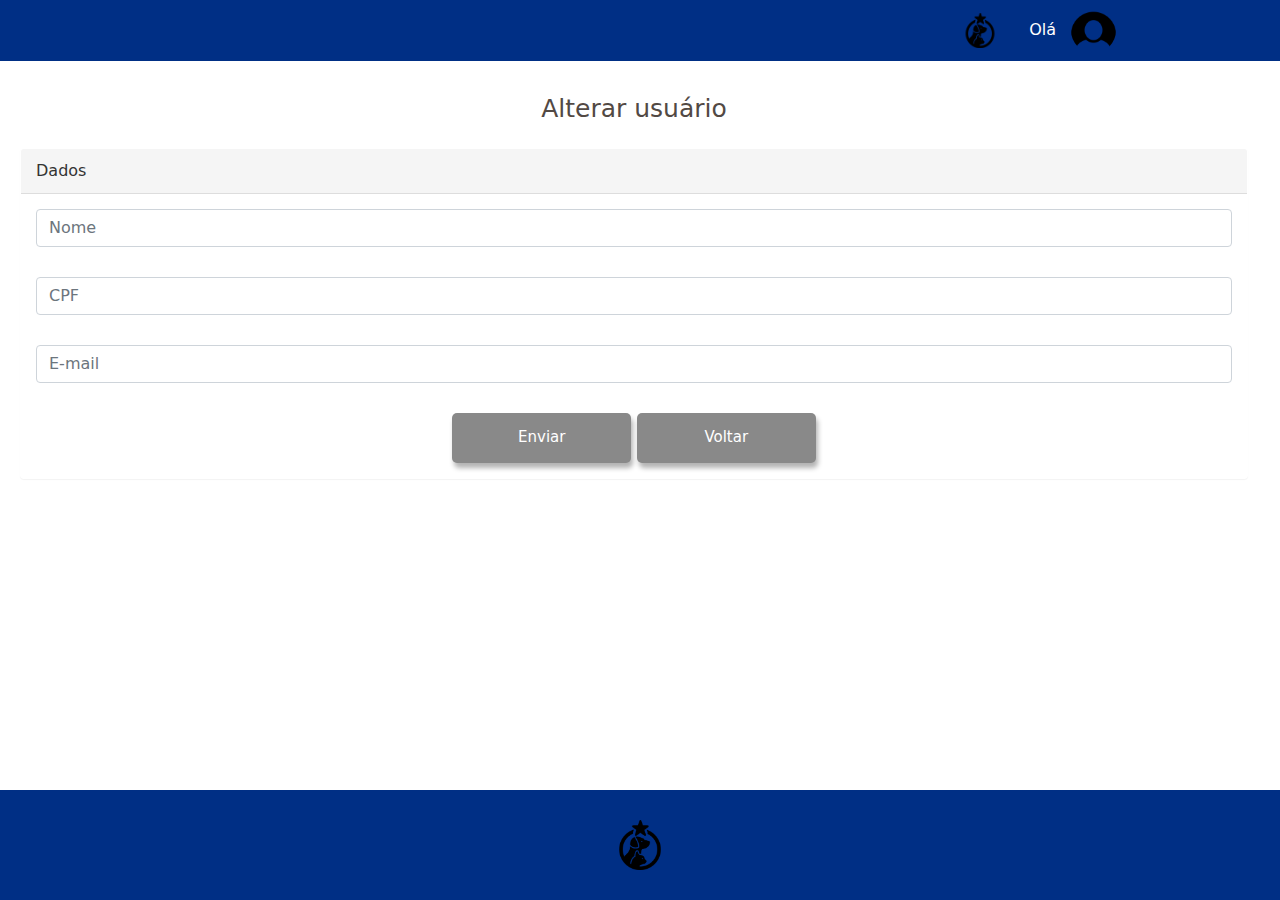
<file: perfil/alt_usuario.html>
<style>
    .dropdown-menu {
        left: initial !important;
        width: auto;
    }

    labal {
        position: inherit !important;
        color: inherit !important;
        font-size: inherit !important;
    }

    .ul_menuDropdownHeader {
        display: none;
    }

    input#chk_abreMenuDropdown:checked + ul.ul_menuDropdownHeader {
        display: block;
        position: absolute;
        background-color: #002f85;
        z-index: 1000;
        list-style: none;
        padding: 0;
        top: 100%;
        border-bottom-left-radius: 10px;
        border-bottom-right-radius: 10px;
        overflow: hidden;
        box-shadow: 0px 5px 10px 0px #606060
    }

    ul.ul_menuDropdownHeader li {
        color: white;
        padding: 5px;
        transition: 0.3s;
    }

        ul.ul_menuDropdownHeader li:hover {
            background-color: white;
            color: initial;
        }

    ul.ul_menuDropdownHeader a {
        text-decoration: none;
        color: initial;
    }

    .span_opcoesMenu {
        font-size: 14px;
        color: initial;
    }
</style>

<!DOCTYPE html>
<html lang="PT-BR">
    <header>
        <div class="row no-gutters m-0" style="background-color: #002f85">
            <div class="menu_topo col-md-10 offset-md-1 col-12">
                <nav class="navbar navbar-expand-lg d-flex justify-content-end" id="navbar_logo">
                    <a href="../index.html" class="navbar-brand navbar-nav mr-auto">
                        <img src="../imagens/pngs/logo.png" id="img_logoHeader" style="height: 35px; width: auto;" alt="logo_petShop" />
                    </a>
                    <div class="mt-2 mt-sm-0 mr-2" style="margin-right:45px;">
                        <span style="color:white;">Olá</span> <span style="color: white; font-weight: 700;"></span>
                        &nbsp;
                        <label for="chk_abreMenuDropdown" class="m-0">
                            <img src="../arquivos/fotoUsuario.png" style="height: 45px; width: 45px; border-radius: 100%; object-fit: cover; cursor: pointer;" alt="fotoUsuario" />
                        </label>
                        <input type="checkbox" name="chk_abreMenuDropdown" id="chk_abreMenuDropdown" style="display:none;" value="" />
    
                        <ul class="ul_menuDropdownHeader">
                            <li onclick="javascript: window.location.href = '../gerenciadorConteudo/vis_gerenciadorConteudo.html'" style="cursor:pointer;">
                                <span class="span_opcoesMenu">Gerenciador de Conteúdo</span>
                            </li>
    
                            <li onclick="javascript: window.location.href = 'vis_usuarioPerfil.html'" style="cursor:pointer;">
                                <span class="span_opcoesMenu">Perfil</span>
                            </li>
    
                            <li onclick="javascript: window.location.href = 'login.html?param=logoff'" style="cursor:pointer;">
                                <span class="span_opcoesMenu">Sair</span>
                            </li>
                        </ul>
                    </div>
                </nav>
            </div>
        </div>
    </header>
<head>
    <meta charset="UTF-8" />
    <title>PetShop</title>
    <!-- bootstrap para gerenciador de conte�do -->
    <link rel="stylesheet" href="../include/bootstrap/css/bootstrap.css" type="text/css" />

    <!--CSS-->
    <link href="../include/css/styles.css" rel="stylesheet">

    <!--Jquery-->
    <script src="../include/sbadmin/vendor/jquery/jquery-3.6.4.js"></script>
    <link rel="stylesheet" href="../include/css/jquery-ui.css" />
    <link rel="stylesheet" href="../include/jquery-confirm-v3.3.4/css/jquery-confirm.css" />

    <!--==============================================================================-->
    <!--Alerts personalizados-->
    <script src="../include/jquery-confirm-v3.3.4/js/jquery-confirm.js" type="text/javascript"></script>

    <!--Bootstrap MultiSelect -->
    <script src="../include/bootstrap-multiselect-master/dist/js/bootstrap-multiselect.js" type="text/javascript"></script>

    <!--ClipBoard (ctr c) -->
    <script src="../include/js/clipboard/clipboard.min.js" type="text/javascript"></script>

    <!--fun�oes -->
    <script src="../include/js/java_functions.js"></script>
</head>
<body>
    <div class="row" style="margin-right:0px;">
        <div class="col-xs-12 col-md-12 noPadding" style="margin-top: 4px;">
            <div class="row">
                <div class="col-xs-10 col-xs-offset-1 col-md-8-offset-2 noPadding"></div>
            </div>
            <form action="/" method="post" name="frm_petshop" id="frm_petshop" autocomplete="off">
                <div class="row">
                    <div class="col-md-12 noPadding">
                        <div class="row">
                            <div class="col-md-8-offset-2 col-md-8-offset-2 text-center espacamentoPadrao noPadding" style="font-size:25px; color:#524944; margin-top:25px;">
                                <span>Alterar usuário</span>
                                <p id="msg" style="color: red; font-size: 16px; display: none;">Alterado com sucesso!</p>
                            </div>
                        </div>
                    </div>
                </div>
                <div class="row" style="background-color:white; min-height:350px;color:#000;padding:20px;">
                    <div name="div_cadastraProduto" id="div_cadastraProduto">
                        <div class="panel panel-default">
                            <div class="panel-heading">
                                Dados
                            </div>
                            <div class="panel-body">
                                <div class="row form-group">
                                    <div class="col-xs-12">
                                        <input type="text" class="form-control" name="txt_nome" id="txt_nome" value="" placeholder="Nome" autocomplete="off" />
                                    </div>
                                </div>

                                <div style="margin-top:30px;"></div>

                                <div class="row form-group">
                                    <div class="col-xs-12">
                                        <input type="text" class="form-control" name="txt_cpf" id="txt_cpf" value="" placeholder="CPF" autocomplete="off" />
                                    </div>
                                </div>

                                <div style="margin-top:30px;"></div>

                                <div class="row form-group">
                                    <div class="col-xs-12">
                                        <input type="text" class="form-control" name="txt_email" id="txt_email" value="" placeholder="E-mail" autocomplete="off" />
                                    </div>
                                </div>

                                <div style="margin-top:30px;"></div>

                                <div class="row">
                                    <div class="col-12 text-center">
                                        <input type="button" class="btn_enviar" id="btn_enviar" name="btn_enviar" value="Enviar" onclick="fcn_enviar()" />
                                        <input type="button" class="btn_enviar" id="btn_voltar" name="btn_voltar" value="Voltar" onclick="javascript: window.location.href = 'vis_usuarioPerfil.html'" />
                                    </div>
                                </div>
                            </div>
                        </div>
                    </div>
                </div>
            </form>
        </div>
    </div>
    <footer>
        <div id="div_footer">
            <div class="row" style="background-color: #002f85;height: 110px; margin: 0; position: absolute; bottom: 0; width: 100%;">
                <div class="col-8 offset-2" style="background-color:#002f85;">
                    <div style="display: flex; height: 110px; justify-content: center; align-items: center;">
                        <img src="../imagens/pngs/logo.png" alt="logo_petShop" style="height: 50px; width: auto;" />
                    </div>
                </div>
            </div>
        </div>
    </footer>
</body>
</html>


<script type="text/javascript">

    function fcn_enviar() {
        if ($('#txt_nome').val() == "") {
            $('#txt_nome').focus()
            fcn_alert("Atenção", "Preencha o campo nome.")
            return false
        }

        if ($('#txt_cpf').val() == "") {
            $('#txt_cpf').focus()
            fcn_alert("Atenção", "Preencha o campo CPF.")
            return false
        }

        if ($('#txt_email').val() == "") {
            $('#txt_email').focus()
            fcn_alert("Atenção", "Preencha o campo E-mail.")
            return false
        }

        event.preventDefault()
        let url = "https://localhost:44387/api/Usuario/"
        let txt_nome = document.getElementById("txt_nome").value
        let txt_cpf = document.getElementById("txt_cpf").value
        let txt_email = document.getElementById("txt_email").value
        let idUsuario = localStorage.getItem("idUsuario");

        body = {
            "id": idUsuario,
            "nome": txt_nome,
            "cpf": txt_cpf,
            "email": txt_email,
        }
        fazPatch(url, body)
            
        document.getElementById("txt_nome").value = "";
        document.getElementById("txt_cpf").value = "";
        document.getElementById("txt_email").value = "";
        $('#msg').css("display","");

    }

    window.onload = function () {
        fcn_exibirDados();
    }

    function fcn_exibirDados() {
        const idUsuario = localStorage.getItem("idUsuario");

        fetch("https://localhost:44387/api/Usuario/" + idUsuario).then(function (response) {
            return response.json();
        })
            .then(function (login) {
                document.getElementById("txt_nome").value = login.Nome
                document.getElementById("txt_cpf").value = login.Cpf
                document.getElementById("txt_email").value = login.Email
            })
    }
</script>
</file>
<file: include/css/styles.css>
input[type="button"][disabled] {
    opacity: 0.5;
}

label.obgMark:after {
    content: ' *';
    color: red;
}

.has-error .form-control, .has-error input[type="checkbox"] {
    border-color: #a94442;
    -webkit-box-shadow: inset 0 1px 1px rgb(0 0 0 / 8%);
    box-shadow: inset 0 1px 1px rgb(0 0 0 / 8%);
}

.msgErro {
    color: red;
    display: table-footer-group;
}

fieldset {
    border: 1px solid #ccc;
    padding: 15px;
    border-radius: 4px;
}

    fieldset legend {
        padding-left: 5px;
        padding-right: 5px;
        width: auto;
        border: none;
        margin-bottom: -5px;
    }
/* Padr�es */
.cursor_pointer {
    cursor: pointer;
}

.colorVermelhoGafisa {
    color: #7a003d;
}

label {
    font-size: initial !important;
}

.apareceMobile {
    display: none;
}

body {
    font-size: initial;
}

select {
    text-transform: uppercase;
}

option {
    text-transform: uppercase;
}

a:hover {
    text-decoration: none;
    color: initial;
}


#container {
    position: relative;
}

.legenda {
    position: absolute;
    left: 100px;
    bottom: 50px;
    background-color: #D7D6D7;
    color: #000;
    padding: 10px 20px 30px 20px;
}

.titulo_legenda {
    text-transform: uppercase;
    font-size: 24px;
    color: #000;
    padding-top: 10px;
}

.conteudo_legenda {
    font-size: 16px;
    height: 1px;
    padding-right: 30px;
}

.mais_legendas {
    position: relative;
    top: 42px;
    left: 94%;
    background-color: #d90626;
    border-radius: 100%;
    width: 50px;
    height: 50px;
    text-align: center;
    font-size: 32px;
    color: #fff;
}

.color_roxo {
    color: #d90626;
}

.select_menu {
    padding-left: 0;
}

.img_sliders {
    width: auto;
    height: 40px;
    margin-left: 10px;
    margin-top: 10px;
    cursor: pointer;
}

.botao_sliders:focus {
    box-shadow: 0 0 0 0;
    border: 0 none;
    outline: 0;
}

.rangeslider {
    position: relative;
    width: 180px;
    display: inline-block;
    margin-left: 20px;
}

    .rangeslider input {
        position: absolute;
    }

    .rangeslider span {
        position: absolute;
        margin-top: 30px;
        left: 0;
    }

    .rangeslider .right {
        position: relative;
        float: right;
        margin-right: 25px;
    }

.rangesliders {
    padding-left: 8%;
}

.carousel-control-prev-icon {
    background-image: url("../../imagens/pngs/seta_esquerda.png")
}

.carousel-control-next-icon {
    background-image: url("../../imagens/pngs/seta_direita.png")
}

.img_banner {
    height: 500px;
    object-fit: cover;
}

.img_treinamentoVinci {
    height: 200px;
    width: 250px;
}

.img_lancamentoVinci {
    height: 220px;
    width: 300px;
}

.img_associados {
    height: 100px;
    width: auto;
    margin-left: 12%;
}

.img_acessos {
    height: 50px;
    width: auto;
}

.span_titulo_roxo {
    color: #8E0878;
    font-size: 14px;
    text-transform: uppercase;
}

.span_titulo_vermelho {
    color: #d90626;
    font-size: 14px;
    text-transform: uppercase;
}

.span_roxo_eventos {
    color: #d90626;
    font-size: 12px;
    padding: 0 5px;
}

.p_titulo_eventos {
    color: #000;
    text-transform: uppercase;
    padding: 0 5px;
}

.p_conteudo_eventos {
    font-size: 12px;
    color: #000;
    padding: 0 5px;
    font-weight: bold;
}

.span_nomeAniversariante {
    font-weight: 600;
    color: #000;
    font-size: 14px;
}

.span_dataAniversario {
    font-size: 12px;
    color: #978CBE;
}

.div_verMais {
    text-align: right;
    font-size: 14px;
}

.span_corretor {
    color: #fff;
    background-color: #B7B9BA;
    padding: 5px 8px;
    border-radius: 20px;
    font-size: 12px;
    display: inline-block;
    width: 80px;
}

.span_equipe {
    color: #fff;
    background-color: #B7B9BA;
    padding: 5px 20px;
    border-radius: 20px;
    font-size: 12px;
}

.legenda_corretor {
    position: absolute;
    color: #000;
    background-color: #DADADA;
    text-transform: uppercase;
    width: 100%;
    opacity: 0.9;
    bottom: 0%;
}

.span_corretores {
    font-size: clamp(12px, 1vw, 22px);
    display: block;
}

.span_corretores2 {
    font-size: clamp(10px, 1vw, 22px);
    display: block;
}

.span_corretores3 {
    font-size: clamp(0.5rem, 0.5rem, 1rem);
    display: block;
}

.span_acessos {
    text-transform: uppercase;
    font-size: 14px;
    color: #b7b9ba;
}

/* LOGIN */
.div_fundoLogin {
    /*background-color: #B7B9BA;*/
    background: url(../../imagens/pngs/imagemLogin.png);
    background-size: cover;
    background-position: center;
    width: 100vw;
    height: 100vh;
    display: flex;
    justify-content: center;
    align-items: center;
}

.btn_entrar {
    background-color: #005f85;
    color: white;
    font-weight: bold;
    transition: 0.3s;
}

    .btn_entrar:hover {
        background-color: #c90422;
        color: white;
    }

/* Telas do Gerenciador de conte�do */
.span_tituloGerenciador {
    font-size: 27px;
    color: #d90626 !important;
    text-transform: uppercase !important;
}

/* Demais */
#icone_mapaEmpreendimentosTodos {
    position: absolute;
    right: 16.6vw;
}

.btn-corVerde {
    background-color: #d90626;
    color: #fff;
}

.btn_buscar {
    background-color: #d90626;
    color: white;
    font-weight: bold;
    height: 35px;
    width: auto;
    padding: 7px 20px;
    border-radius: 5px;
    font-size: initial;
    border: none;
}

.btn_gravar {
    background-color: #d90626;
    color: white;
    font-weight: bold;
    height: 35px;
    width: auto;
    padding: 7px 20px;
    border-radius: 5px;
    font-size: initial;
    border: none;
}



.search_input{
    width: 40vw;
    height: 6vh;
    border-radius: 15px;
    border-color: #000;
    padding: 3px;
}
.search_btn{
    width: 10vw;
    height: 6vh;
    border-radius: 15px;
    border-color: #000;
    padding: 3px;
}
#map{
    width: 80vw;
    height: 80vh;
    margin: 10px;
    margin-left: 120px;
}

.fa_ekko_color {
    color: #d90626;
}
/*mobile*/
@media(max-width:768px) {
    .checkbox-inline {
        display: block;
    }

    .radio-inline, .checkbox-inline {
        margin-left: 0 !important;
    }
}

@media(max-width:9999px) {
    .lancamento_vinci {
        margin-left: -25px;
    }
}

@media(max-width:991px) {
    .campo_buscar {
        margin-left: 4%;
    }

    .img_sliders {
        margin-right: 5%;
    }

    .lancamento_vinci {
        margin-left: 0;
    }

    .legenda {
        left: 0;
    }

    #icone_mapaEmpreendimentosTodos {
        position: initial;
        right: initial;
    }
}

@media(max-width:767px) {
    .apareceMobile {
        display: block;
    }

    .rangesliders {
        padding-left: 0;
    }

    .select_menu {
        padding-bottom: 15px;
    }

    .img_sliders {
        padding-right: 20px;
    }

    #img_logoHeader {
        margin-top: 0 !important;
    }
}

@media(max-width: 1047px) {
    .font_totalUser {
        font-size: .6rem;
    }

    .modal-dialogCartaoVirtual {
        width: auto;
        margin: 153px auto;
    }
}

@media(max-width:706) {
    .titulo_legenda {
        font-size: 22px;
    }

    .conteudo_legenda {
        font-size: 14px;
    }

    .dialogCartaoVirtual {
        width: auto;
    }
}

@media(max-width:571px) {
    .conteudo_legenda {
        height: 20px;
    }
}

@media(max-width:404px) {
    .rangesliders {
        padding: 10px;
    }

    .mais_legendas {
        left: 87%;
    }
}



/* TABELA COM CABE�ALHO FIXO */
.table-wrapper-cf {
    width: 100%;
    min-height: 180px;
    height: 400px;
    overflow: auto;
    flex-grow: 1;
}

    .table-wrapper-cf th {
        position: sticky;
        top: 0;
    }

    .table-wrapper-cf td {
        padding: 10px;
        border-bottom: solid 1px #000;
        white-space: nowrap;
    }

.cursor-pointer {
    cursor: pointer;
}

.table-wrapper-cf th {
    background: white;
    padding: 10px;
    border-bottom: solid 1px #000;
    white-space: nowrap;
    z-index: 9;
}

.btn_enviar{
    background-color: #898989;
    color: #fff;
    border:none;
    height:50px;
    width:15%;
    border-radius: 5px;
    box-shadow: 2px 5px 5px rgb(0,0,0, 0.3);
    font-size: 15px;
}

.sub-titulo-form{
    color:#1c4954;
    font-family:Arial;
    font-size:20px;
    margin:0px !important
}

hr{
    border-top: 2px solid rgba(226,235,237,0.63);
}

.container-formulario{
    background-color:white;
    border-radius:11px;
    width: 100%;
    padding:25px;
    margin-bottom: 30px;
}

.heigth30{
    height:30px;
}

.tituloDashboard{
    color:#524944;
    font-size: 25px;
    text-align:center;
}

.min-height500 {
    min-height: 500px;
}
</file>
